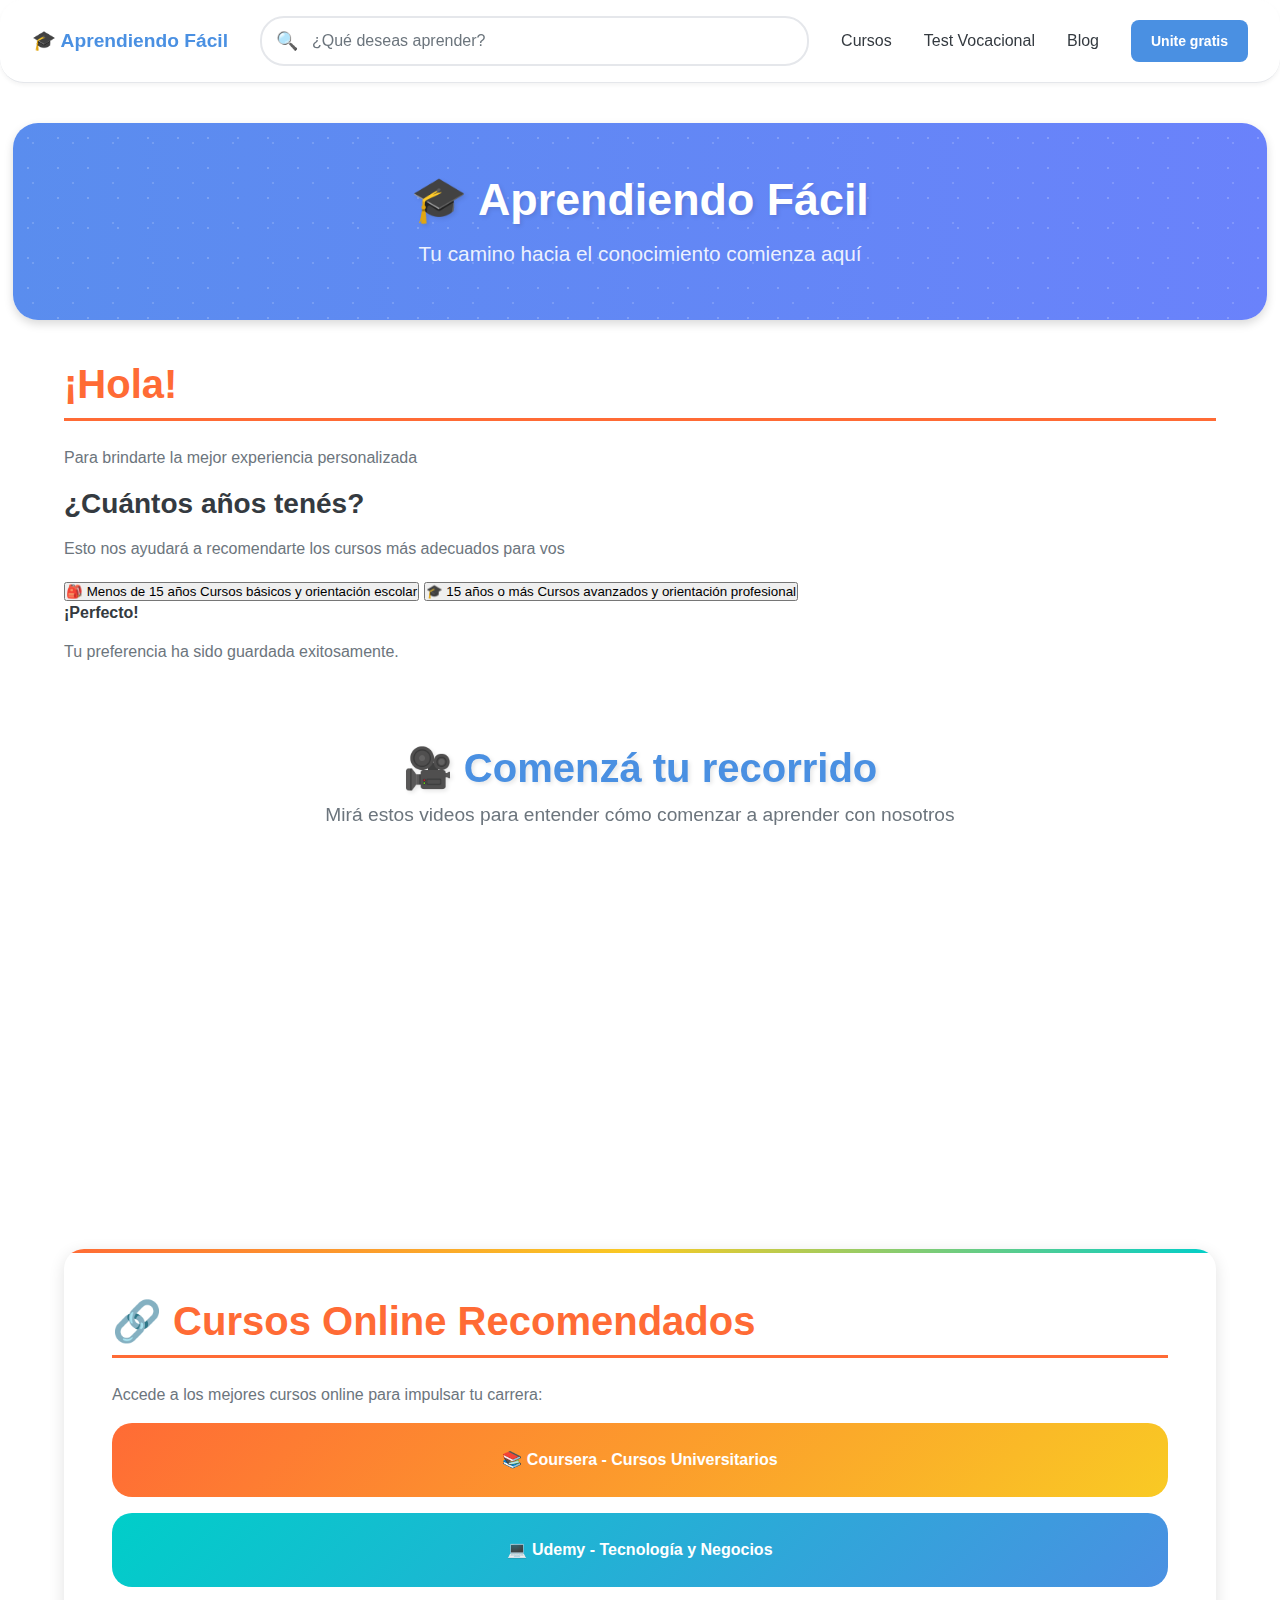
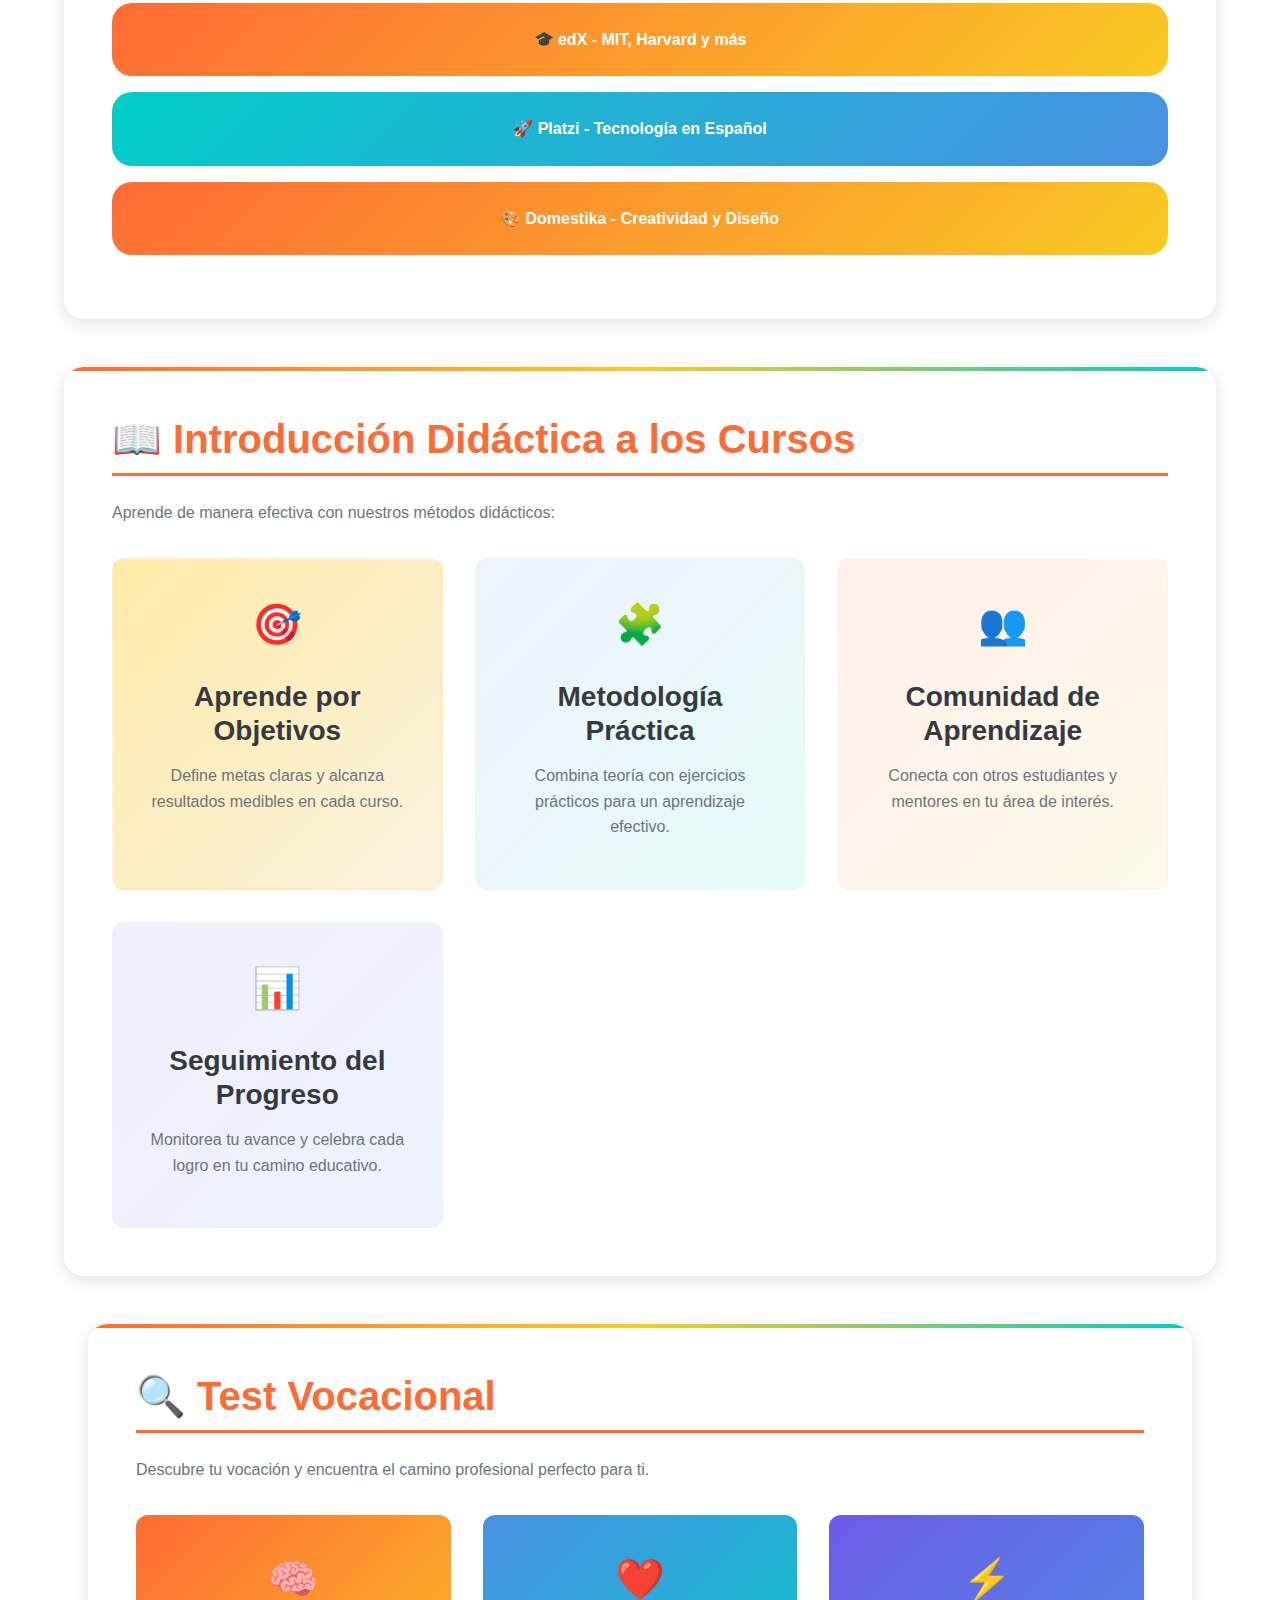
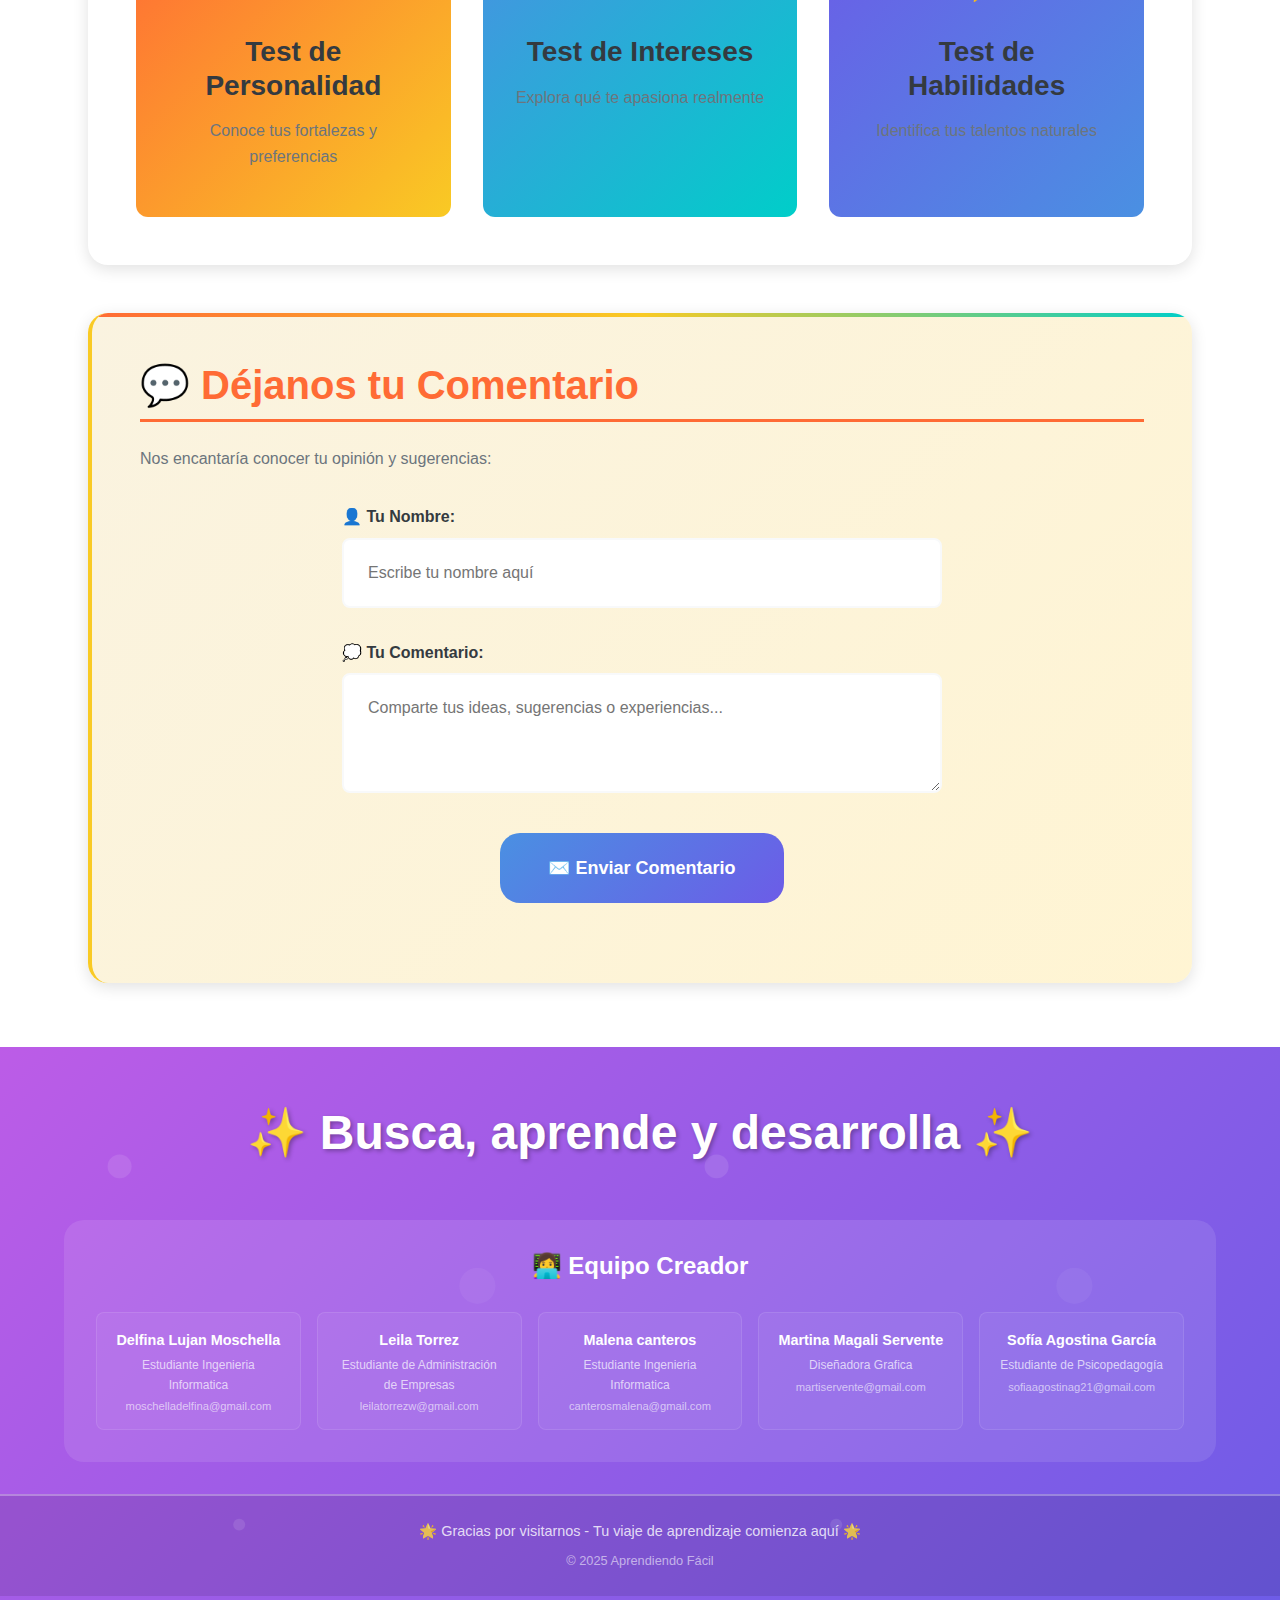
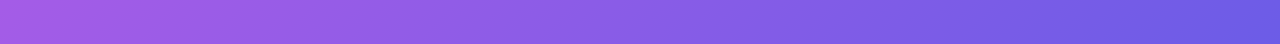
<file: index.html>
<!DOCTYPE html>
<html lang="es">
<head>
    <meta charset="UTF-8">
    <meta name="viewport" content="width=device-width, initial-scale=1.0">
    <title>Aprendiendo Fácil</title>
    <link rel="stylesheet" href="styles[1].css">
</head>
<body>
<!-- Header superior estilo Coursera -->
<header class="header">
    <a href="index.html" class="logo">🎓 Aprendiendo Fácil</a>
    
    <div class="search-container">
        <div class="search-wrapper">
            <input 
                type="text" 
                class="search-input" 
                placeholder="¿Qué deseas aprender?"
                id="searchInput"
            >
            <span class="search-icon">🔍</span>
        </div>
    </div>
    
<nav class="nav-links">
    <a href="cursos.html" class="nav-link">Cursos</a>
    <a href="test-vocacional.html" class="nav-link">Test Vocacional</a>
    <a href="blog.html" class="nav-link">Blog</a>
    <a href="registro.html" class="nav-btn">Unite gratis</a>
</nav>
</header>
    <div class="container">
        <section class="hero">
            <h1>🎓 Aprendiendo Fácil</h1>
            <p class="subtitle">Tu camino hacia el conocimiento comienza aquí</p>
        </section>


    <!-- Sección de Registro por Edad -->
    <section class="age-registration">
        <h2 class="registration-title">¡Hola!</h2>
        <p class="registration-subtitle">Para brindarte la mejor experiencia personalizada</p>
        
        <div class="registration-container">
            <div class="registration-form">
                <h3>¿Cuántos años tenés?</h3>
                <p class="form-description">Esto nos ayudará a recomendarte los cursos más adecuados para vos</p>
                
                <div class="age-options">
                    <button class="age-option" onclick="registerAge('menor15')" id="option1">
                        <span class="option-icon">🎒</span>
                        <span class="option-text">Menos de 15 años</span>
                        <span class="option-subtitle">Cursos básicos y orientación escolar</span>
                    </button>
                    
                    <button class="age-option" onclick="registerAge('mayor15')" id="option2">
                        <span class="option-icon">🎓</span>
                        <span class="option-text">15 años o más</span>
                        <span class="option-subtitle">Cursos avanzados y orientación profesional</span>
                    </button>
                </div>

                <div class="confirmation-message" id="confirmationMessage">
                    <h4 id="confirmationTitle">¡Perfecto!</h4>
                    <p id="confirmationText">Tu preferencia ha sido guardada exitosamente.</p>
                </div>
            </div>
        </div>
    </section>

    
    <!-- Sección de Bienvenida con Videos -->
    <section class="intro-videos">
        <h1 class="video-title">🎥 Comenzá tu recorrido</h1>
        <p class="video-subtitle">Mirá estos videos para entender cómo comenzar a aprender con nosotros</p>
        <div class="video-grid">
            <div class="video-wrapper">
                <iframe src="https://www.youtube.com/embed/zleGVHjgLnY" frameborder="0" allowfullscreen></iframe>
            </div>
            <div class="video-wrapper">
                <iframe src="https://www.youtube.com/embed/V51bTPmFgRs" frameborder="0" allowfullscreen></iframe>
            </div>
        </div>
    </section>
    
        <!-- Sección Links de Cursos -->
        <div class="section">
            <h2>🔗 Cursos Online Recomendados</h2>
            <p>Accede a los mejores cursos online para impulsar tu carrera:</p>
            
            <a href="https://www.coursera.org" class="course-link" target="_blank">
                📚 Coursera - Cursos Universitarios
            </a>
            
            <a href="https://www.udemy.com" class="course-link" target="_blank">
                💻 Udemy - Tecnología y Negocios
            </a>
            
            <a href="https://www.edx.org" class="course-link" target="_blank">
                🎓 edX - MIT, Harvard y más
            </a>
            
            <a href="https://www.platzi.com" class="course-link" target="_blank">
                🚀 Platzi - Tecnología en Español
            </a>
            
            <a href="https://www.domestika.org" class="course-link" target="_blank">
                🎨 Domestika - Creatividad y Diseño
            </a>
        </div>

        <!-- Sección Introducción Didáctica -->
        <div class="section">
            <h2>📖 Introducción Didáctica a los Cursos</h2>
            <p>Aprende de manera efectiva con nuestros métodos didácticos:</p>
            
            <div class="intro-grid">
                <div class="intro-card">
                    <div class="icon">🎯</div>
                    <h3>Aprende por Objetivos</h3>
                    <p>Define metas claras y alcanza resultados medibles en cada curso.</p>
                </div>
                
                <div class="intro-card">
                    <div class="icon">🧩</div>
                    <h3>Metodología Práctica</h3>
                    <p>Combina teoría con ejercicios prácticos para un aprendizaje efectivo.</p>
                </div>
                
                <div class="intro-card">
                    <div class="icon">👥</div>
                    <h3>Comunidad de Aprendizaje</h3>
                    <p>Conecta con otros estudiantes y mentores en tu área de interés.</p>
                </div>
                
                <div class="intro-card">
                    <div class="icon">📊</div>
                    <h3>Seguimiento del Progreso</h3>
                    <p>Monitorea tu avance y celebra cada logro en tu camino educativo.</p>
                </div>
            </div>
        </div>
    <div class="container">
        <!-- Sección Test Vocacional -->
        <div class="section">
            <h2>🔍 Test Vocacional</h2>
            <p>Descubre tu vocación y encuentra el camino profesional perfecto para ti.</p>
            <div class="test-container">
                <div class="test-card" onclick="window.open('https://quevasaestudiar.com/test-vocacional/', '_blank')">
                    <div class="icon">🧠</div>
                    <h3>Test de Personalidad</h3>
                    <p>Conoce tus fortalezas y preferencias</p>
                </div>
                <div class="test-card" onclick="window.open('https://quevasaestudiar.com/test-vocacional/', '_blank')">
                    <div class="icon">❤️</div>
                    <h3>Test de Intereses</h3>
                    <p>Explora qué te apasiona realmente</p>
                </div>
                <div class="test-card" onclick="window.open('https://quevasaestudiar.com/test-vocacional/', '_blank')">
                    <div class="icon">⚡</div>
                    <h3>Test de Habilidades</h3>
                    <p>Identifica tus talentos naturales</p>
                </div>
            </div>
        </div>

        <!-- Formulario de Contacto -->
        <div class="section form-section">
            <h2>💬 Déjanos tu Comentario</h2>
            <p>Nos encantaría conocer tu opinión y sugerencias:</p>
            
            <div class="form-container">
                <form id="commentForm" onsubmit="return validateForm(document.getElementById('nombre').value, document.getElementById('comentario').value)">
                    <div class="form-group">
                        <label for="nombre">👤 Tu Nombre:</label>
                        <input type="text" id="nombre" name="nombre" placeholder="Escribe tu nombre aquí">
                    </div>
                            <div class="form-group">
                        <label for="comentario">💭 Tu Comentario:</label>
                        <textarea id="comentario" name="comentario" placeholder="Comparte tus ideas, sugerencias o experiencias..."></textarea>
                    </div>
                    
                    <button type="submit" class="submit-btn">
                        ✉️ Enviar Comentario
                    </button>
                </form>
            </div>
        </div>
    </div>

    <script src="Java.js"></script>
    <!-- Footer -->
<footer class="footer">
<div class="container">
        <div class="footer-content">
            <div class="footer-legend">
                ✨ Busca, aprende y desarrolla ✨
            </div>
            
            <div class="creators-section">
                <h3 class="creators-title">👩‍💻 Equipo Creador</h3>
                <div class="creators-grid">
                    <div class="creator-card">
                        <div class="creator-name">Delfina Lujan Moschella</div>
                        <div class="creator-role">Estudiante Ingenieria Informatica</div>
                        <div class="creator-info">moschelladelfina@gmail.com</div>
                    </div>
                    
                    <div class="creator-card">
                        <div class="creator-name">Leila Torrez</div>
                        <div class="creator-role">Estudiante de Administración de Empresas</div>
                        <div class="creator-info">leilatorrezw@gmail.com</div>
                    </div>
                    
                    <div class="creator-card">
                        <div class="creator-name">Malena canteros</div>
                        <div class="creator-role">Estudiante Ingenieria Informatica</div>
                        <div class="creator-info">canterosmalena@gmail.com</div>
                    </div>
                    
                    <div class="creator-card">
                        <div class="creator-name">Martina Magali Servente</div>
                        <div class="creator-role">Diseñadora Grafica</div>
                        <div class="creator-info">martiservente@gmail.com</div>
                    </div>
                    
                    <div class="creator-card">
                        <div class="creator-name">Sofía Agostina García</div>
                        <div class="creator-role">Estudiante de Psicopedagogía</div>
                        <div class="creator-info">sofiaagostinag21@gmail.com</div>
                    </div>
                </div>
            </div>
        </div>
    </div>
    <div class="footer-closure">
  <div class="footer-closure-text">
    🌟 Gracias por visitarnos - Tu viaje de aprendizaje comienza aquí 🌟
  </div>
  <div class="footer-year">
    © 2025 Aprendiendo Fácil
  </div>
</div>
</footer>
</body>
</html>
</file>
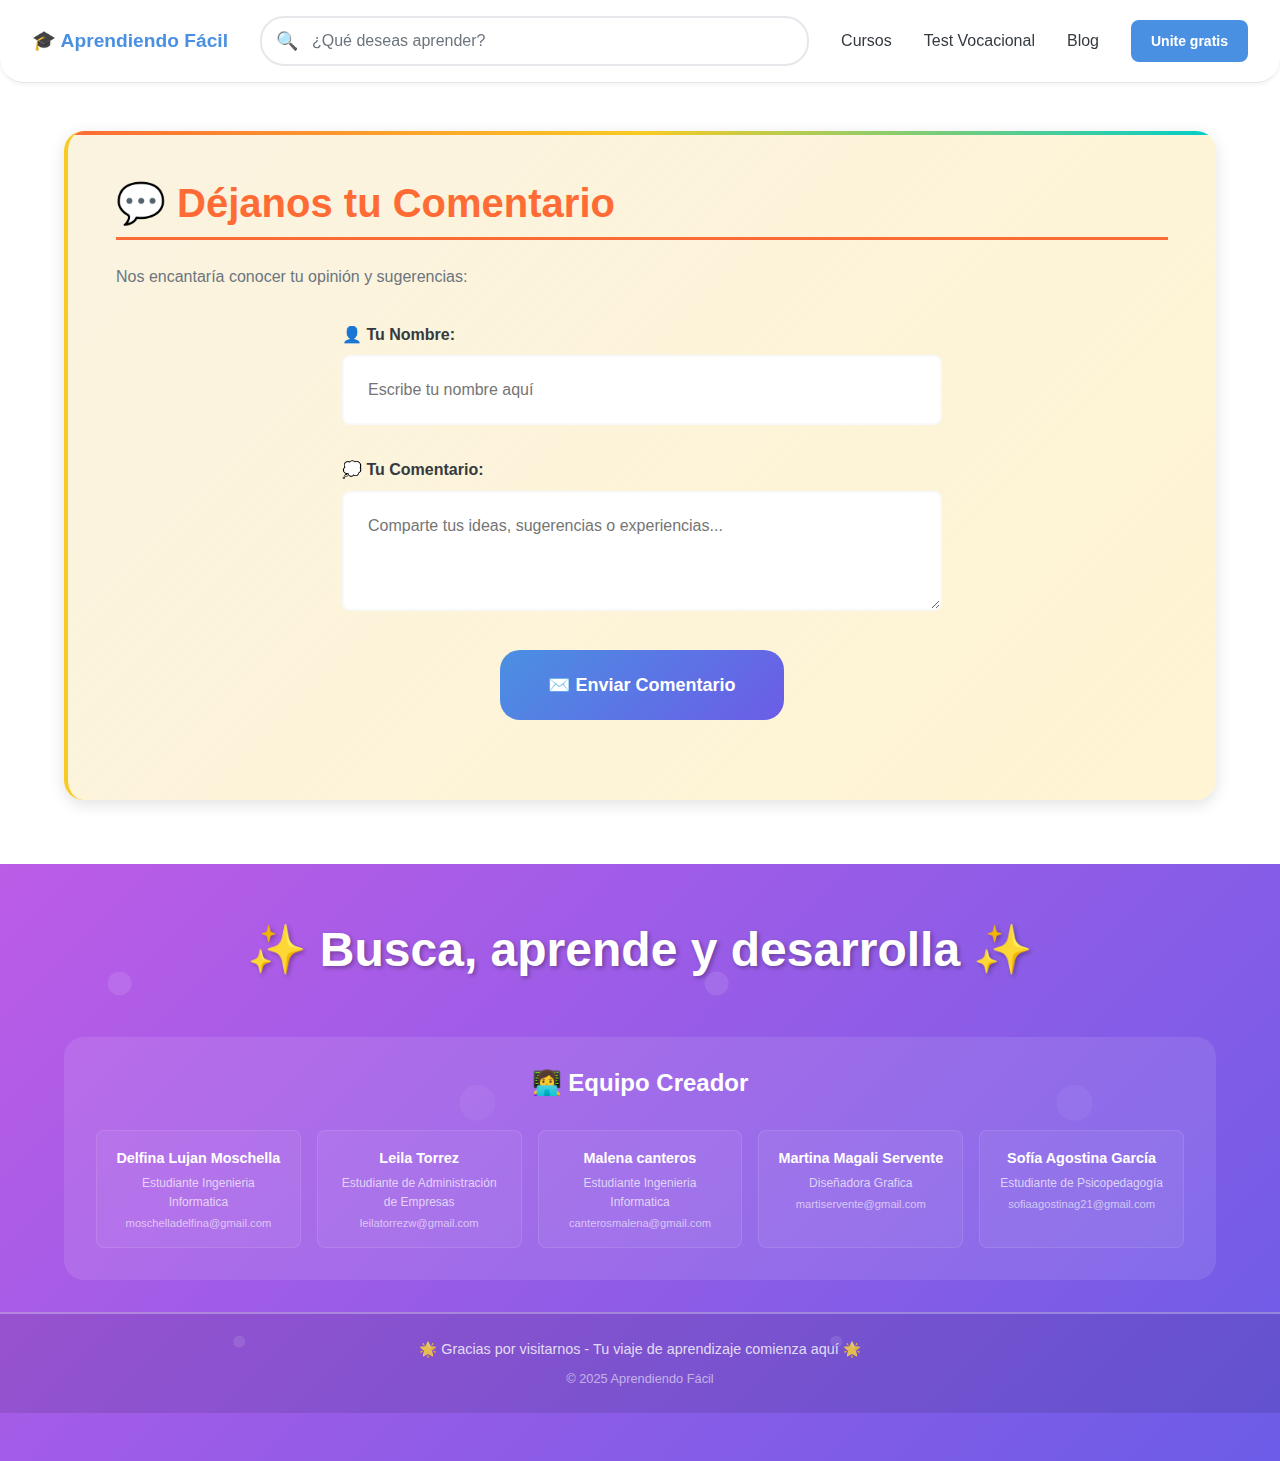
<file: blog.html>
<!DOCTYPE html>
<html lang="es">
<head>
    <meta charset="UTF-8">
    <meta name="viewport" content="width=device-width, initial-scale=1.0">
    <title>Aprendiendo Fácil</title>
    <link rel="stylesheet" href="styles[1].css">
</head>
<body>
<!-- Header superior estilo Coursera -->
<header class="header">
    <a href="index.html" class="logo">🎓 Aprendiendo Fácil</a>
    
    <div class="search-container">
        <div class="search-wrapper">
            <input 
                type="text" 
                class="search-input" 
                placeholder="¿Qué deseas aprender?"
                id="searchInput"
            >
            <span class="search-icon">🔍</span>
        </div>
    </div>
    
<nav class="nav-links">
    <a href="cursos.html" class="nav-link">Cursos</a>
    <a href="test-vocacional.html" class="nav-link">Test Vocacional</a>
    <a href="blog.html" class="nav-link">Blog</a>
    <a href="registro.html" class="nav-btn">Unite gratis</a>
</nav>
</header>
    <div class="container">
        
        <!-- Formulario de Contacto -->
        <div class="section form-section">
            <h2>💬 Déjanos tu Comentario</h2>
            <p>Nos encantaría conocer tu opinión y sugerencias:</p>
            
            <div class="form-container">
                <form id="commentForm" onsubmit="return validateForm(document.getElementById('nombre').value, document.getElementById('comentario').value)">
                    <div class="form-group">
                        <label for="nombre">👤 Tu Nombre:</label>
                        <input type="text" id="nombre" name="nombre" placeholder="Escribe tu nombre aquí">
                    </div>
                            <div class="form-group">
                        <label for="comentario">💭 Tu Comentario:</label>
                        <textarea id="comentario" name="comentario" placeholder="Comparte tus ideas, sugerencias o experiencias..."></textarea>
                    </div>
                    
                    <button type="submit" class="submit-btn">
                        ✉️ Enviar Comentario
                    </button>
                </form>
            </div>
        </div>
    </div>

    <script src="Java.js"></script>
    <!-- Footer -->
<footer class="footer">
<div class="container">
        <div class="footer-content">
            <div class="footer-legend">
                ✨ Busca, aprende y desarrolla ✨
            </div>
            
            <div class="creators-section">
                <h3 class="creators-title">👩‍💻 Equipo Creador</h3>
                <div class="creators-grid">
                    <div class="creator-card">
                        <div class="creator-name">Delfina Lujan Moschella</div>
                        <div class="creator-role">Estudiante Ingenieria Informatica</div>
                        <div class="creator-info">moschelladelfina@gmail.com</div>
                    </div>
                    
                    <div class="creator-card">
                        <div class="creator-name">Leila Torrez</div>
                        <div class="creator-role">Estudiante de Administración de Empresas</div>
                        <div class="creator-info">leilatorrezw@gmail.com</div>
                    </div>
                    
                    <div class="creator-card">
                        <div class="creator-name">Malena canteros</div>
                        <div class="creator-role">Estudiante Ingenieria Informatica</div>
                        <div class="creator-info">canterosmalena@gmail.com</div>
                    </div>
                    
                    <div class="creator-card">
                        <div class="creator-name">Martina Magali Servente</div>
                        <div class="creator-role">Diseñadora Grafica</div>
                        <div class="creator-info">martiservente@gmail.com</div>
                    </div>
                    
                    <div class="creator-card">
                        <div class="creator-name">Sofía Agostina García</div>
                        <div class="creator-role">Estudiante de Psicopedagogía</div>
                        <div class="creator-info">sofiaagostinag21@gmail.com</div>
                    </div>
                </div>
            </div>
        </div>
    </div>
    <div class="footer-closure">
  <div class="footer-closure-text">
    🌟 Gracias por visitarnos - Tu viaje de aprendizaje comienza aquí 🌟
  </div>
  <div class="footer-year">
    © 2025 Aprendiendo Fácil
  </div>
</div>
</footer>
</body>
</html>
</file>
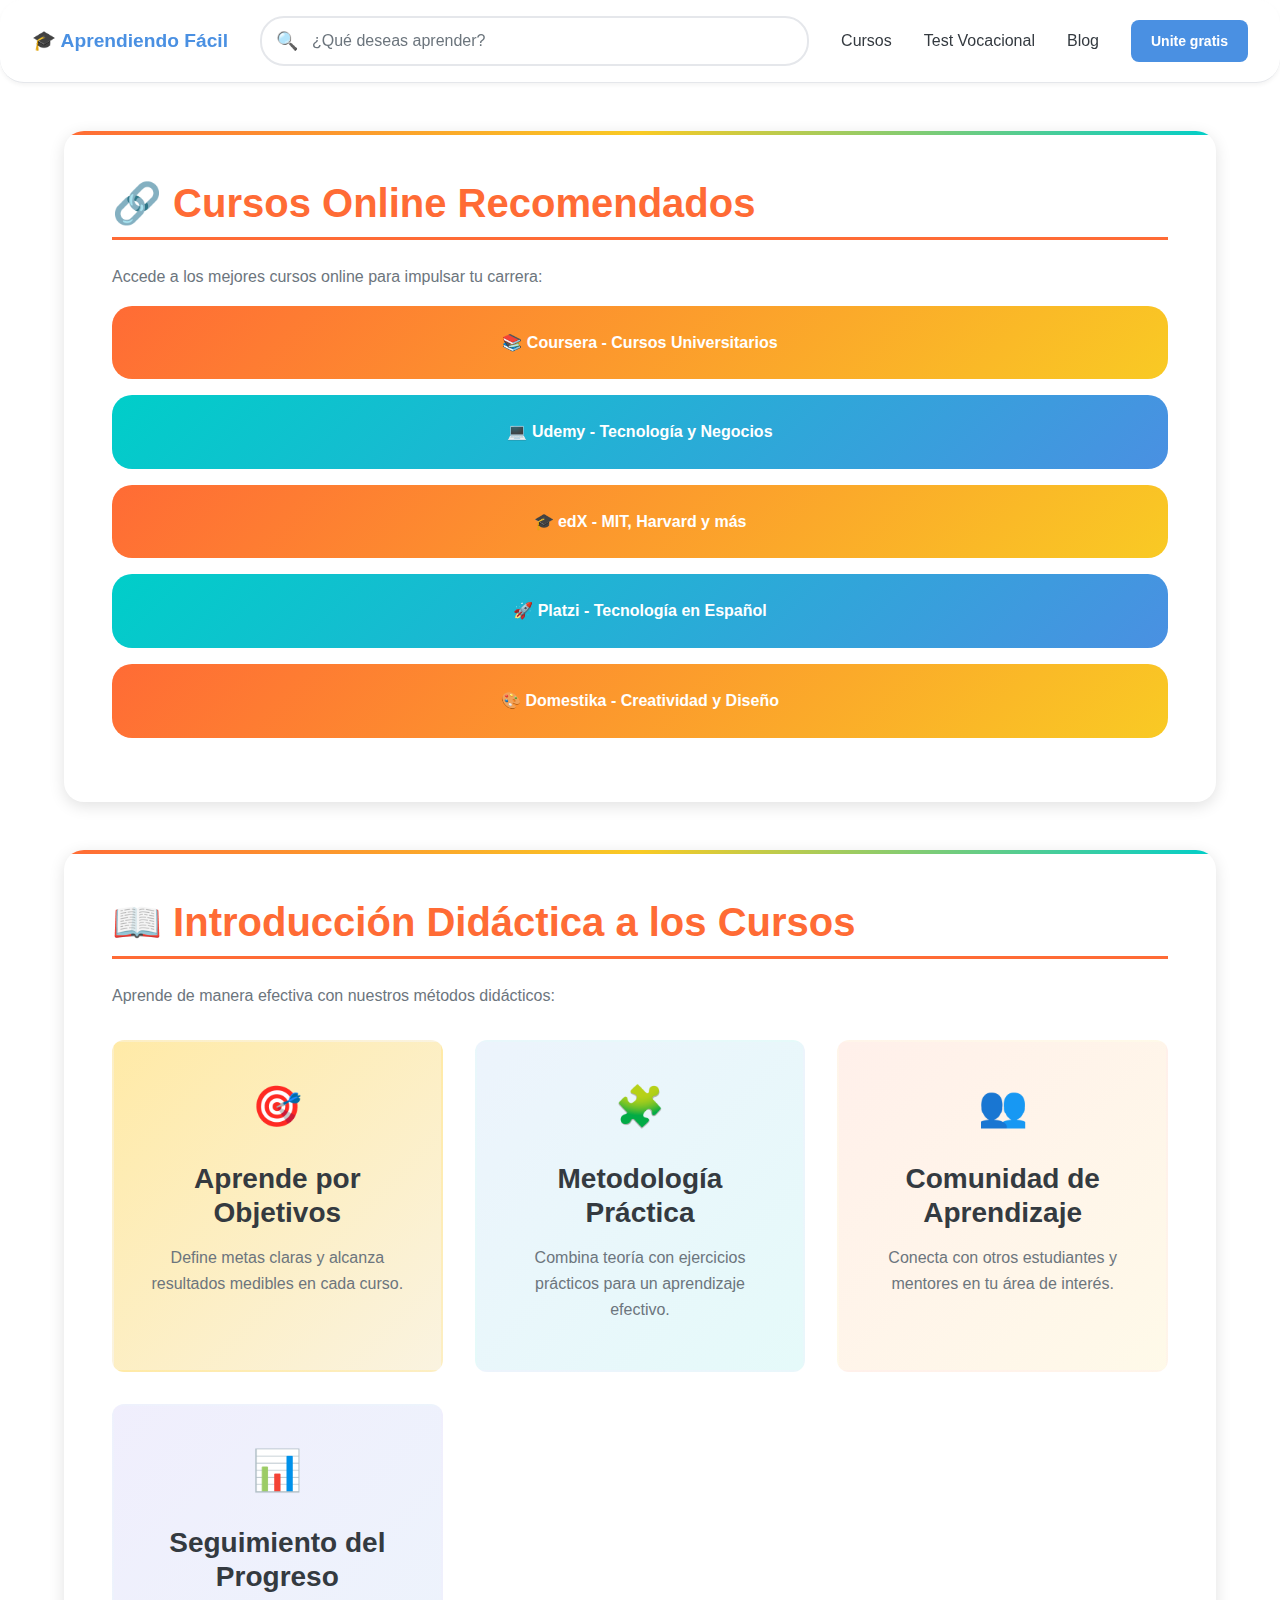
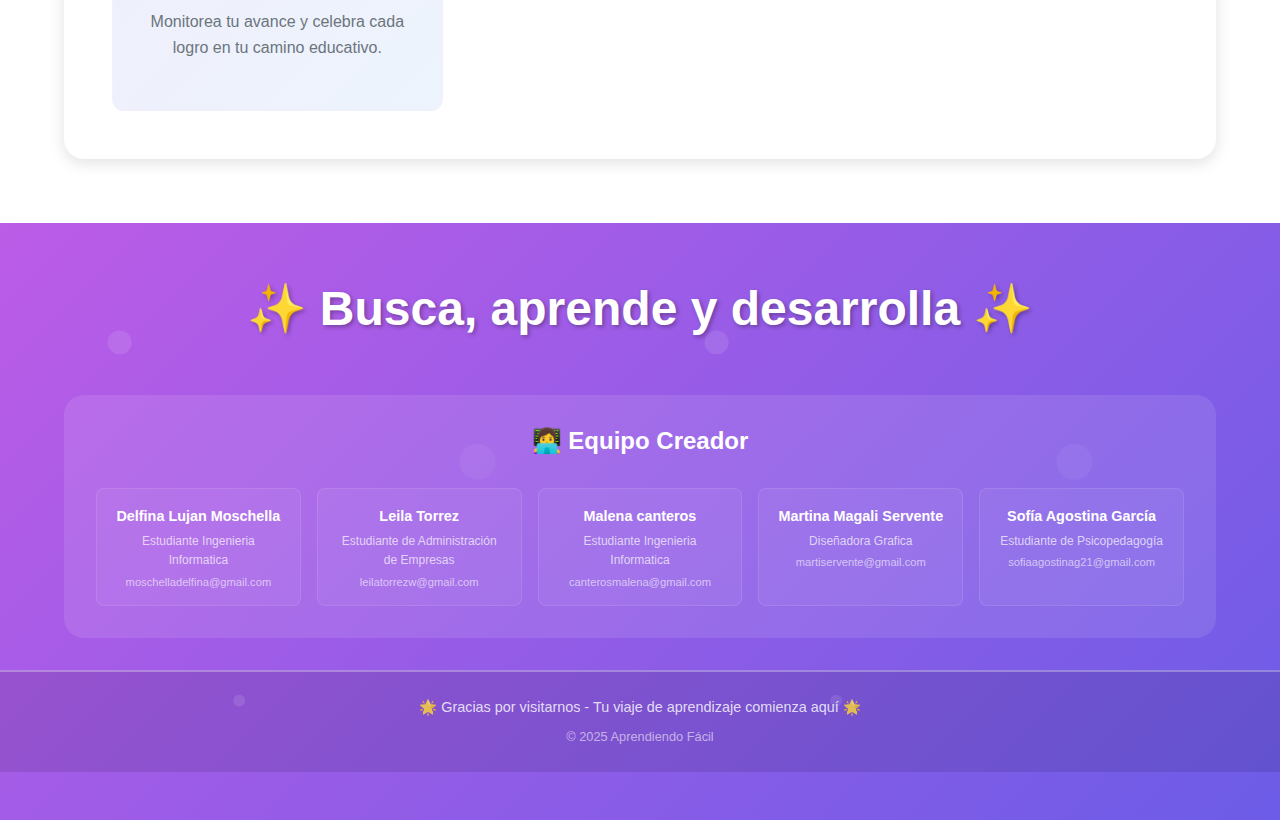
<file: cursos.html>
<!DOCTYPE html>
<html lang="es">
<head>
    <meta charset="UTF-8">
    <meta name="viewport" content="width=device-width, initial-scale=1.0">
    <title>Aprendiendo Fácil</title>
    <link rel="stylesheet" href="styles[1].css">
</head>
<body>
<!-- Header superior estilo Coursera -->
<header class="header">
    <a href="index.html" class="logo">🎓 Aprendiendo Fácil</a>
    
    <div class="search-container">
        <div class="search-wrapper">
            <input 
                type="text" 
                class="search-input" 
                placeholder="¿Qué deseas aprender?"
                id="searchInput"
            >
            <span class="search-icon">🔍</span>
        </div>
    </div>
    
<nav class="nav-links">
    <a href="cursos.html" class="nav-link">Cursos</a>
    <a href="test-vocacional.html" class="nav-link">Test Vocacional</a>
    <a href="blog.html" class="nav-link">Blog</a>
    <a href="registro.html" class="nav-btn">Unite gratis</a>
</nav>
</header>
    <div class="container">
        <!-- Sección Links de Cursos -->
        <div class="section">
            <h2>🔗 Cursos Online Recomendados</h2>
            <p>Accede a los mejores cursos online para impulsar tu carrera:</p>
            
            <a href="https://www.coursera.org" class="course-link" target="_blank">
                📚 Coursera - Cursos Universitarios
            </a>
            
            <a href="https://www.udemy.com" class="course-link" target="_blank">
                💻 Udemy - Tecnología y Negocios
            </a>
            
            <a href="https://www.edx.org" class="course-link" target="_blank">
                🎓 edX - MIT, Harvard y más
            </a>
            
            <a href="https://www.platzi.com" class="course-link" target="_blank">
                🚀 Platzi - Tecnología en Español
            </a>
            
            <a href="https://www.domestika.org" class="course-link" target="_blank">
                🎨 Domestika - Creatividad y Diseño
            </a>
        </div>

        <!-- Sección Introducción Didáctica -->
        <div class="section">
            <h2>📖 Introducción Didáctica a los Cursos</h2>
            <p>Aprende de manera efectiva con nuestros métodos didácticos:</p>
            
            <div class="intro-grid">
                <div class="intro-card">
                    <div class="icon">🎯</div>
                    <h3>Aprende por Objetivos</h3>
                    <p>Define metas claras y alcanza resultados medibles en cada curso.</p>
                </div>
                
                <div class="intro-card">
                    <div class="icon">🧩</div>
                    <h3>Metodología Práctica</h3>
                    <p>Combina teoría con ejercicios prácticos para un aprendizaje efectivo.</p>
                </div>
                
                <div class="intro-card">
                    <div class="icon">👥</div>
                    <h3>Comunidad de Aprendizaje</h3>
                    <p>Conecta con otros estudiantes y mentores en tu área de interés.</p>
                </div>
                
                <div class="intro-card">
                    <div class="icon">📊</div>
                    <h3>Seguimiento del Progreso</h3>
                    <p>Monitorea tu avance y celebra cada logro en tu camino educativo.</p>
                </div>
            </div>
        </div>
    <script src="Java.js"></script>
    <!-- Footer -->
<footer class="footer">
<div class="container">
        <div class="footer-content">
            <div class="footer-legend">
                ✨ Busca, aprende y desarrolla ✨
            </div>
            
            <div class="creators-section">
                <h3 class="creators-title">👩‍💻 Equipo Creador</h3>
                <div class="creators-grid">
                    <div class="creator-card">
                        <div class="creator-name">Delfina Lujan Moschella</div>
                        <div class="creator-role">Estudiante Ingenieria Informatica</div>
                        <div class="creator-info">moschelladelfina@gmail.com</div>
                    </div>
                    
                    <div class="creator-card">
                        <div class="creator-name">Leila Torrez</div>
                        <div class="creator-role">Estudiante de Administración de Empresas</div>
                        <div class="creator-info">leilatorrezw@gmail.com</div>
                    </div>
                    
                    <div class="creator-card">
                        <div class="creator-name">Malena canteros</div>
                        <div class="creator-role">Estudiante Ingenieria Informatica</div>
                        <div class="creator-info">canterosmalena@gmail.com</div>
                    </div>
                    
                    <div class="creator-card">
                        <div class="creator-name">Martina Magali Servente</div>
                        <div class="creator-role">Diseñadora Grafica</div>
                        <div class="creator-info">martiservente@gmail.com</div>
                    </div>
                    
                    <div class="creator-card">
                        <div class="creator-name">Sofía Agostina García</div>
                        <div class="creator-role">Estudiante de Psicopedagogía</div>
                        <div class="creator-info">sofiaagostinag21@gmail.com</div>
                    </div>
                </div>
            </div>
        </div>
    </div>
    <div class="footer-closure">
  <div class="footer-closure-text">
    🌟 Gracias por visitarnos - Tu viaje de aprendizaje comienza aquí 🌟
  </div>
  <div class="footer-year">
    © 2025 Aprendiendo Fácil
  </div>
</div>
</footer>
</body>
</html>
</file>
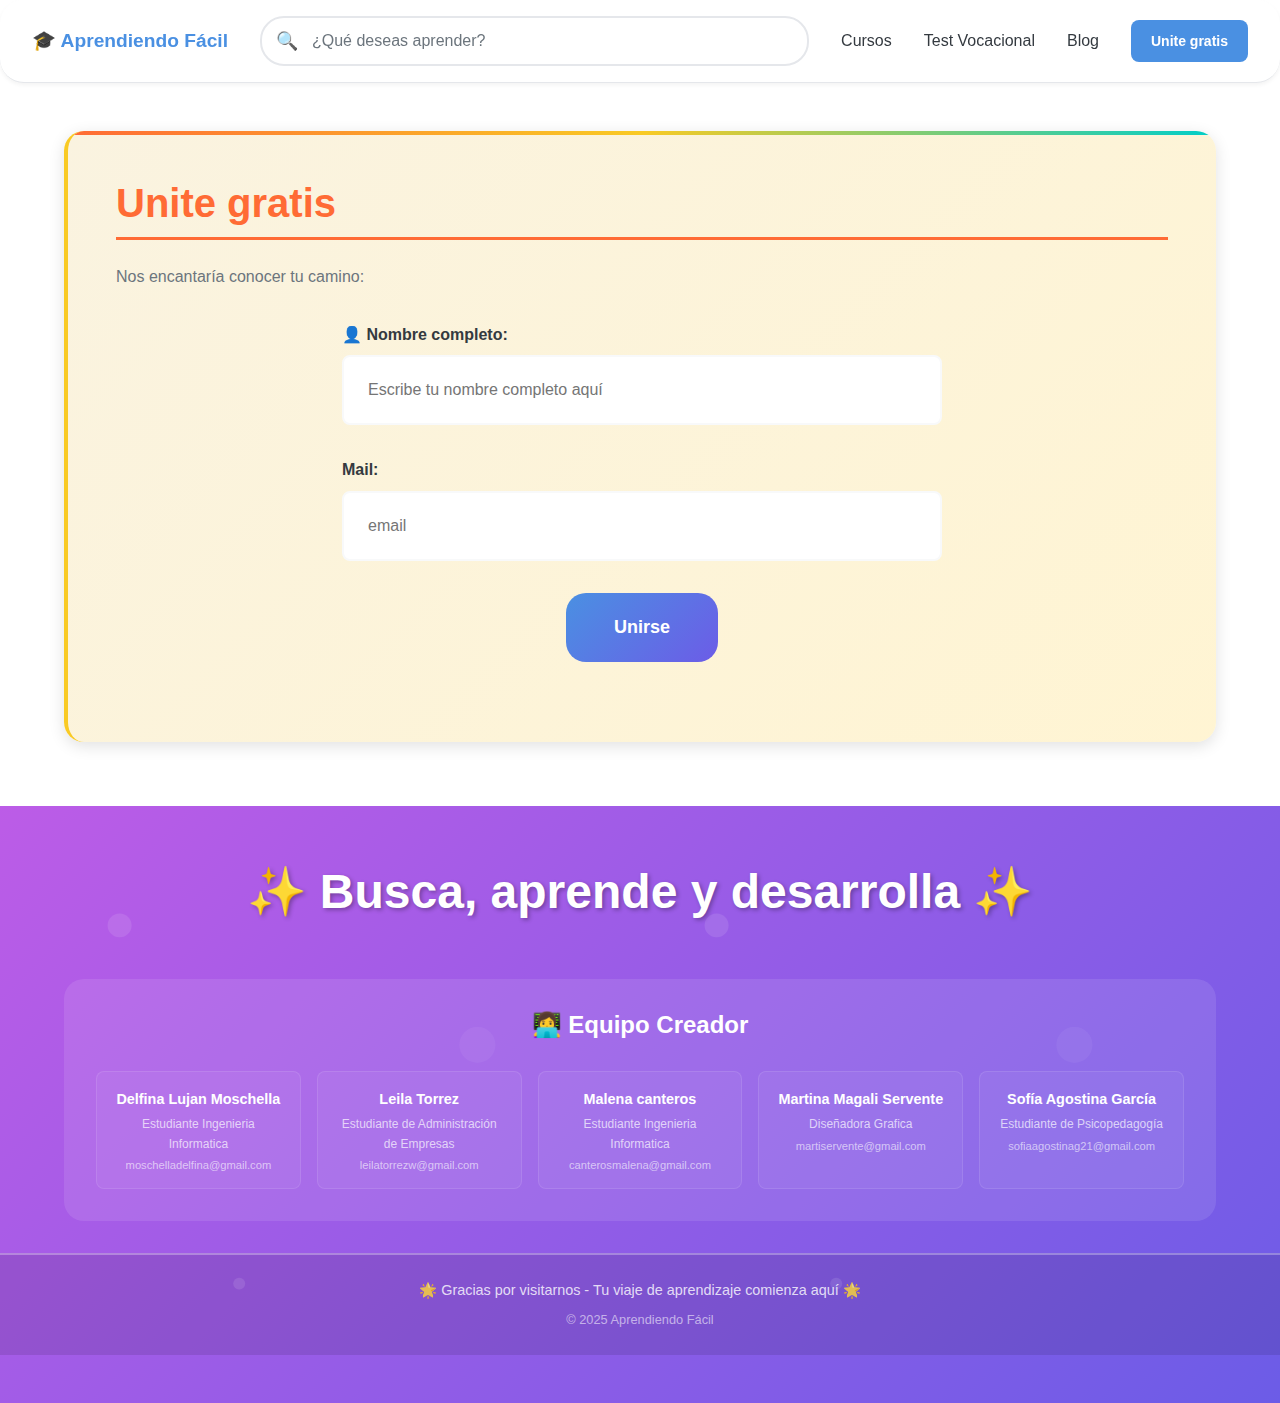
<file: registro.html>
<!DOCTYPE html>
<html lang="es">
<head>
    <meta charset="UTF-8">
    <meta name="viewport" content="width=device-width, initial-scale=1.0">
    <title>Aprendiendo Fácil</title>
    <link rel="stylesheet" href="styles[1].css">
</head>
<body>
<!-- Header superior estilo Coursera -->
<header class="header">
    <a href="index.html" class="logo">🎓 Aprendiendo Fácil</a>
    
    <div class="search-container">
        <div class="search-wrapper">
            <input 
                type="text" 
                class="search-input" 
                placeholder="¿Qué deseas aprender?"
                id="searchInput"
            >
            <span class="search-icon">🔍</span>
        </div>
    </div>
    
<nav class="nav-links">
    <a href="cursos.html" class="nav-link">Cursos</a>
    <a href="test-vocacional.html" class="nav-link">Test Vocacional</a>
    <a href="blog.html" class="nav-link">Blog</a>
    <a href="registro.html" class="nav-btn">Unite gratis</a>
</nav>
</header>
    <div class="container">
        <!-- Formulario de unite gratis -->
        <div class="section form-section">
            <h2>Unite gratis</h2>
            <p>Nos encantaría conocer tu camino:</p>
            
            <div class="form-container">
                <form id="uniteForm">
                    <div class="form-group">
                        <label for="nombre completo">👤 Nombre completo:</label>
                        <input type="text" id="nombre completo" name="nombre completo" placeholder="Escribe tu nombre completo aquí">
                    </div>
                    <div class="form-group">
                        <label for="email">Mail:</label>
                        <input type="email" id="mail" name="email" placeholder="email">
                    </div>
                    
                    <button type="submit" class="submit-btn">
                        Unirse
                    </button>
                </form>
            </div>
        </div>
    </div>

    <script src="Java.js"></script>
    <!-- Footer -->
<footer class="footer">
<div class="container">
        <div class="footer-content">
            <div class="footer-legend">
                ✨ Busca, aprende y desarrolla ✨
            </div>
            
            <div class="creators-section">
                <h3 class="creators-title">👩‍💻 Equipo Creador</h3>
                <div class="creators-grid">
                    <div class="creator-card">
                        <div class="creator-name">Delfina Lujan Moschella</div>
                        <div class="creator-role">Estudiante Ingenieria Informatica</div>
                        <div class="creator-info">moschelladelfina@gmail.com</div>
                    </div>
                    
                    <div class="creator-card">
                        <div class="creator-name">Leila Torrez</div>
                        <div class="creator-role">Estudiante de Administración de Empresas</div>
                        <div class="creator-info">leilatorrezw@gmail.com</div>
                    </div>
                    
                    <div class="creator-card">
                        <div class="creator-name">Malena canteros</div>
                        <div class="creator-role">Estudiante Ingenieria Informatica</div>
                        <div class="creator-info">canterosmalena@gmail.com</div>
                    </div>
                    
                    <div class="creator-card">
                        <div class="creator-name">Martina Magali Servente</div>
                        <div class="creator-role">Diseñadora Grafica</div>
                        <div class="creator-info">martiservente@gmail.com</div>
                    </div>
                    
                    <div class="creator-card">
                        <div class="creator-name">Sofía Agostina García</div>
                        <div class="creator-role">Estudiante de Psicopedagogía</div>
                        <div class="creator-info">sofiaagostinag21@gmail.com</div>
                    </div>
                </div>
            </div>
        </div>
    </div>
    <div class="footer-closure">
  <div class="footer-closure-text">
    🌟 Gracias por visitarnos - Tu viaje de aprendizaje comienza aquí 🌟
  </div>
  <div class="footer-year">
    © 2025 Aprendiendo Fácil
  </div>
</div>
</footer>
</body>
</html>
</file>
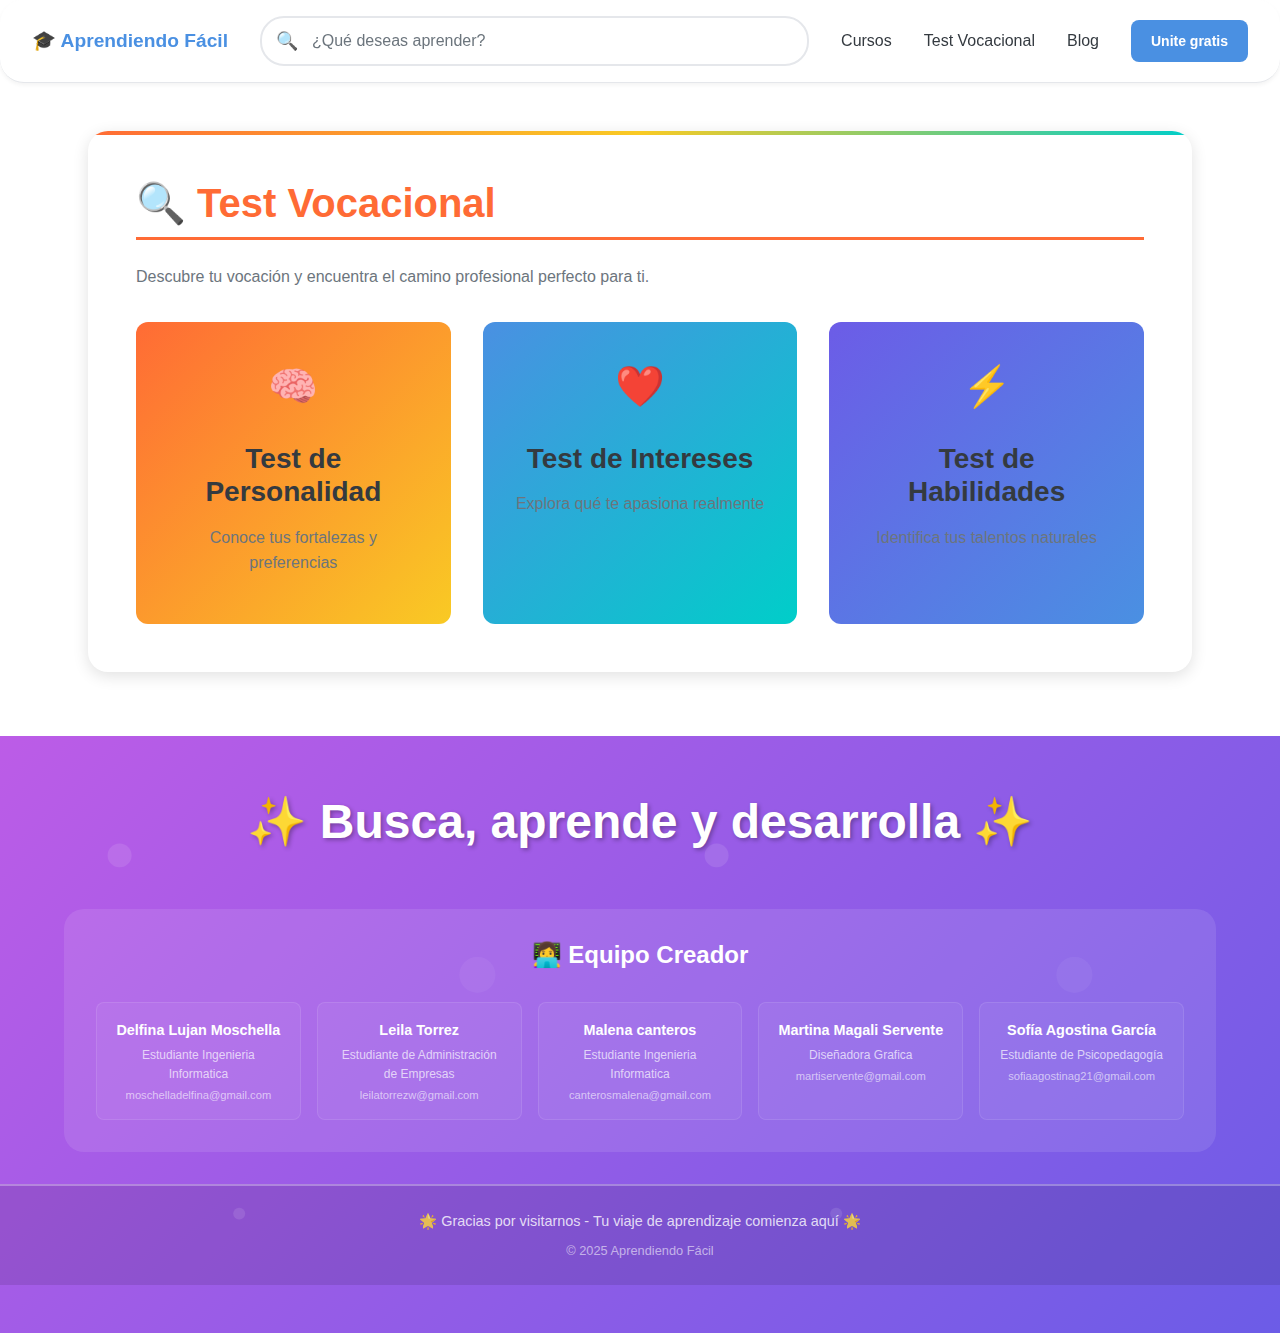
<file: test-vocacional.html>
<!DOCTYPE html>
<html lang="es">
<head>
    <meta charset="UTF-8">
    <meta name="viewport" content="width=device-width, initial-scale=1.0">
    <title>Aprendiendo Fácil</title>
    <link rel="stylesheet" href="styles[1].css">
</head>
<body>
<!-- Header superior estilo Coursera -->
<header class="header">
    <a href="index.html" class="logo">🎓 Aprendiendo Fácil</a>
    
    <div class="search-container">
        <div class="search-wrapper">
            <input 
                type="text" 
                class="search-input" 
                placeholder="¿Qué deseas aprender?"
                id="searchInput"
            >
            <span class="search-icon">🔍</span>
        </div>
    </div>
    
<nav class="nav-links">
    <a href="cursos.html" class="nav-link">Cursos</a>
    <a href="test-vocacional.html" class="nav-link">Test Vocacional</a>
    <a href="blog.html" class="nav-link">Blog</a>
    <a href="registro.html" class="nav-btn">Unite gratis</a>
</nav>
</header>
    <div class="container">

    <div class="container">
        <!-- Sección Test Vocacional -->
        <div class="section">
            <h2>🔍 Test Vocacional</h2>
            <p>Descubre tu vocación y encuentra el camino profesional perfecto para ti.</p>
            <div class="test-container">
                <div class="test-card" onclick="window.open('https://quevasaestudiar.com/test-vocacional/', '_blank')">
                    <div class="icon">🧠</div>
                    <h3>Test de Personalidad</h3>
                    <p>Conoce tus fortalezas y preferencias</p>
                </div>
                <div class="test-card" onclick="window.open('https://quevasaestudiar.com/test-vocacional/', '_blank')">
                    <div class="icon">❤️</div>
                    <h3>Test de Intereses</h3>
                    <p>Explora qué te apasiona realmente</p>
                </div>
                <div class="test-card" onclick="window.open('https://quevasaestudiar.com/test-vocacional/', '_blank')">
                    <div class="icon">⚡</div>
                    <h3>Test de Habilidades</h3>
                    <p>Identifica tus talentos naturales</p>
                </div>
            </div>
        </div>


    <script src="Java.js"></script>
    <!-- Footer -->
<footer class="footer">
<div class="container">
        <div class="footer-content">
            <div class="footer-legend">
                ✨ Busca, aprende y desarrolla ✨
            </div>
            
            <div class="creators-section">
                <h3 class="creators-title">👩‍💻 Equipo Creador</h3>
                <div class="creators-grid">
                    <div class="creator-card">
                        <div class="creator-name">Delfina Lujan Moschella</div>
                        <div class="creator-role">Estudiante Ingenieria Informatica</div>
                        <div class="creator-info">moschelladelfina@gmail.com</div>
                    </div>
                    
                    <div class="creator-card">
                        <div class="creator-name">Leila Torrez</div>
                        <div class="creator-role">Estudiante de Administración de Empresas</div>
                        <div class="creator-info">leilatorrezw@gmail.com</div>
                    </div>
                    
                    <div class="creator-card">
                        <div class="creator-name">Malena canteros</div>
                        <div class="creator-role">Estudiante Ingenieria Informatica</div>
                        <div class="creator-info">canterosmalena@gmail.com</div>
                    </div>
                    
                    <div class="creator-card">
                        <div class="creator-name">Martina Magali Servente</div>
                        <div class="creator-role">Diseñadora Grafica</div>
                        <div class="creator-info">martiservente@gmail.com</div>
                    </div>
                    
                    <div class="creator-card">
                        <div class="creator-name">Sofía Agostina García</div>
                        <div class="creator-role">Estudiante de Psicopedagogía</div>
                        <div class="creator-info">sofiaagostinag21@gmail.com</div>
                    </div>
                </div>
            </div>
        </div>
    </div>
    <div class="footer-closure">
  <div class="footer-closure-text">
    🌟 Gracias por visitarnos - Tu viaje de aprendizaje comienza aquí 🌟
  </div>
  <div class="footer-year">
    © 2025 Aprendiendo Fácil
  </div>
</div>
</footer>
</body>
</html>
</file>
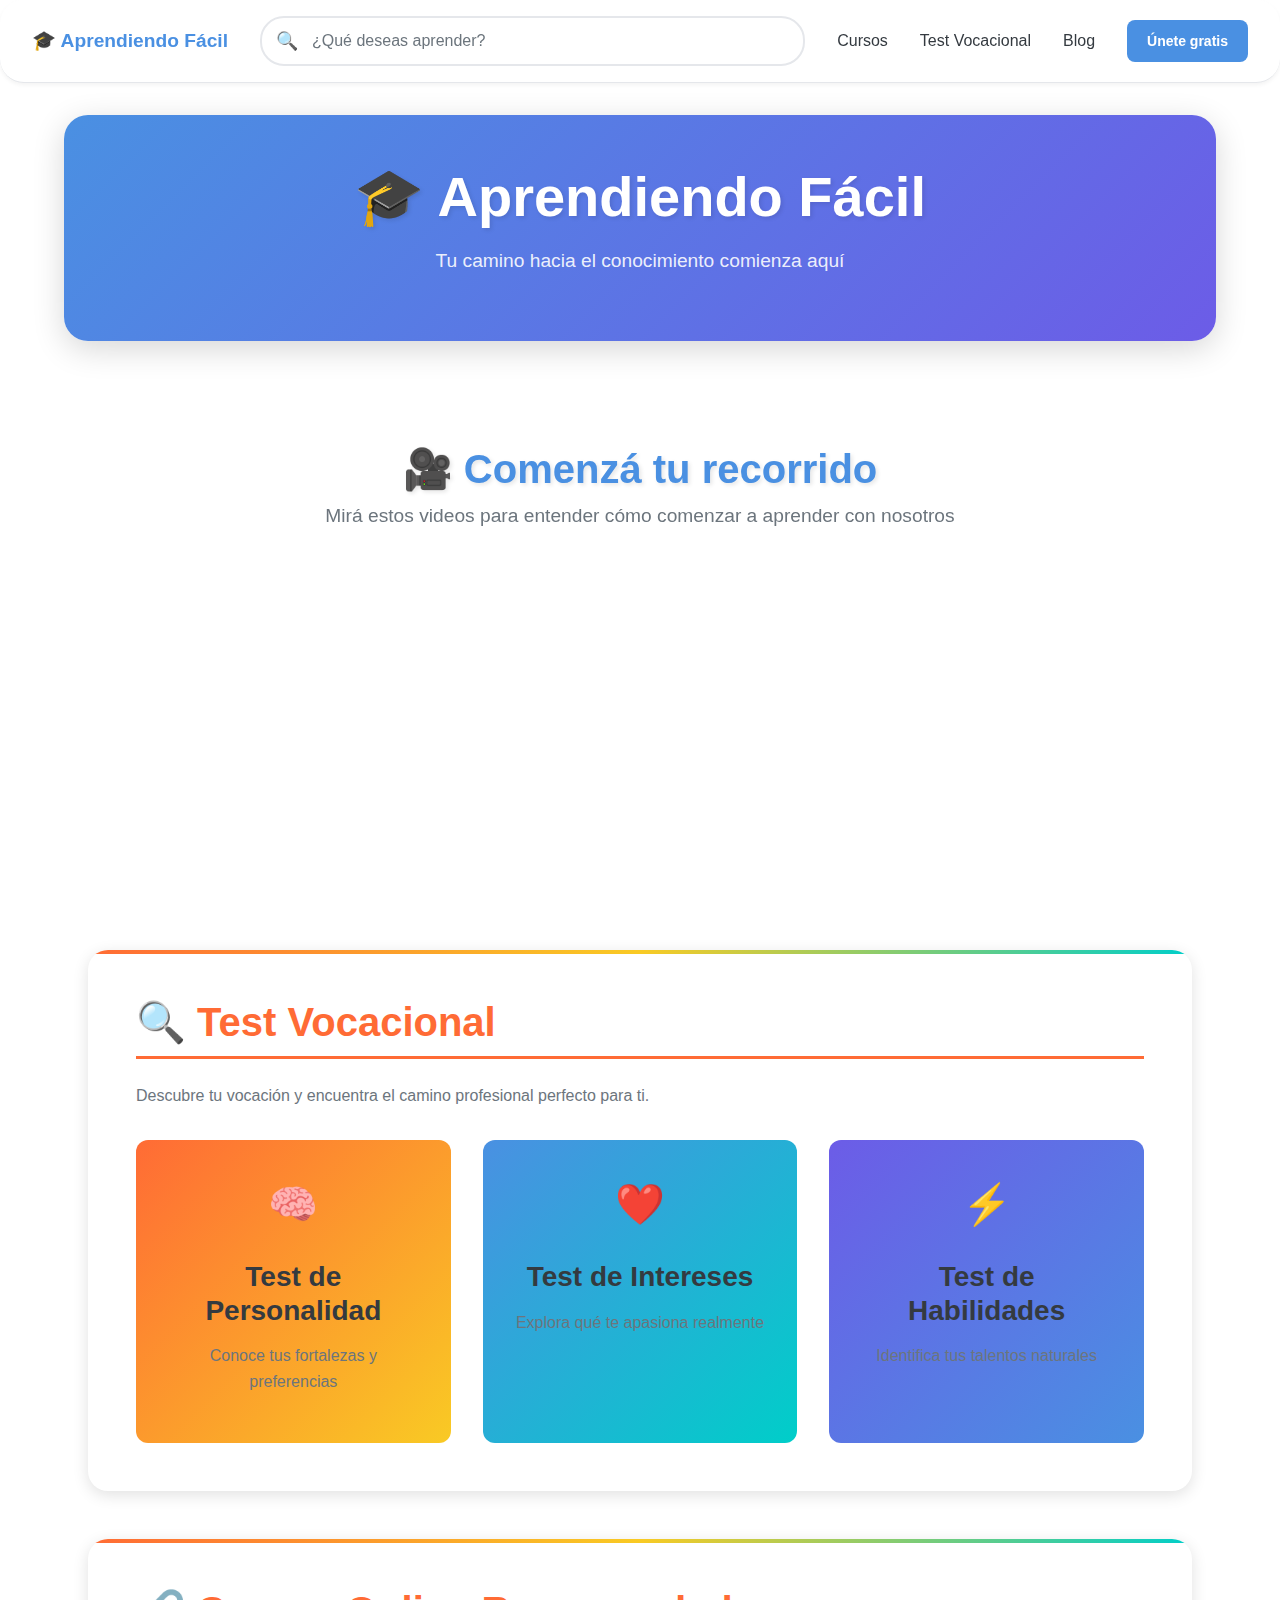
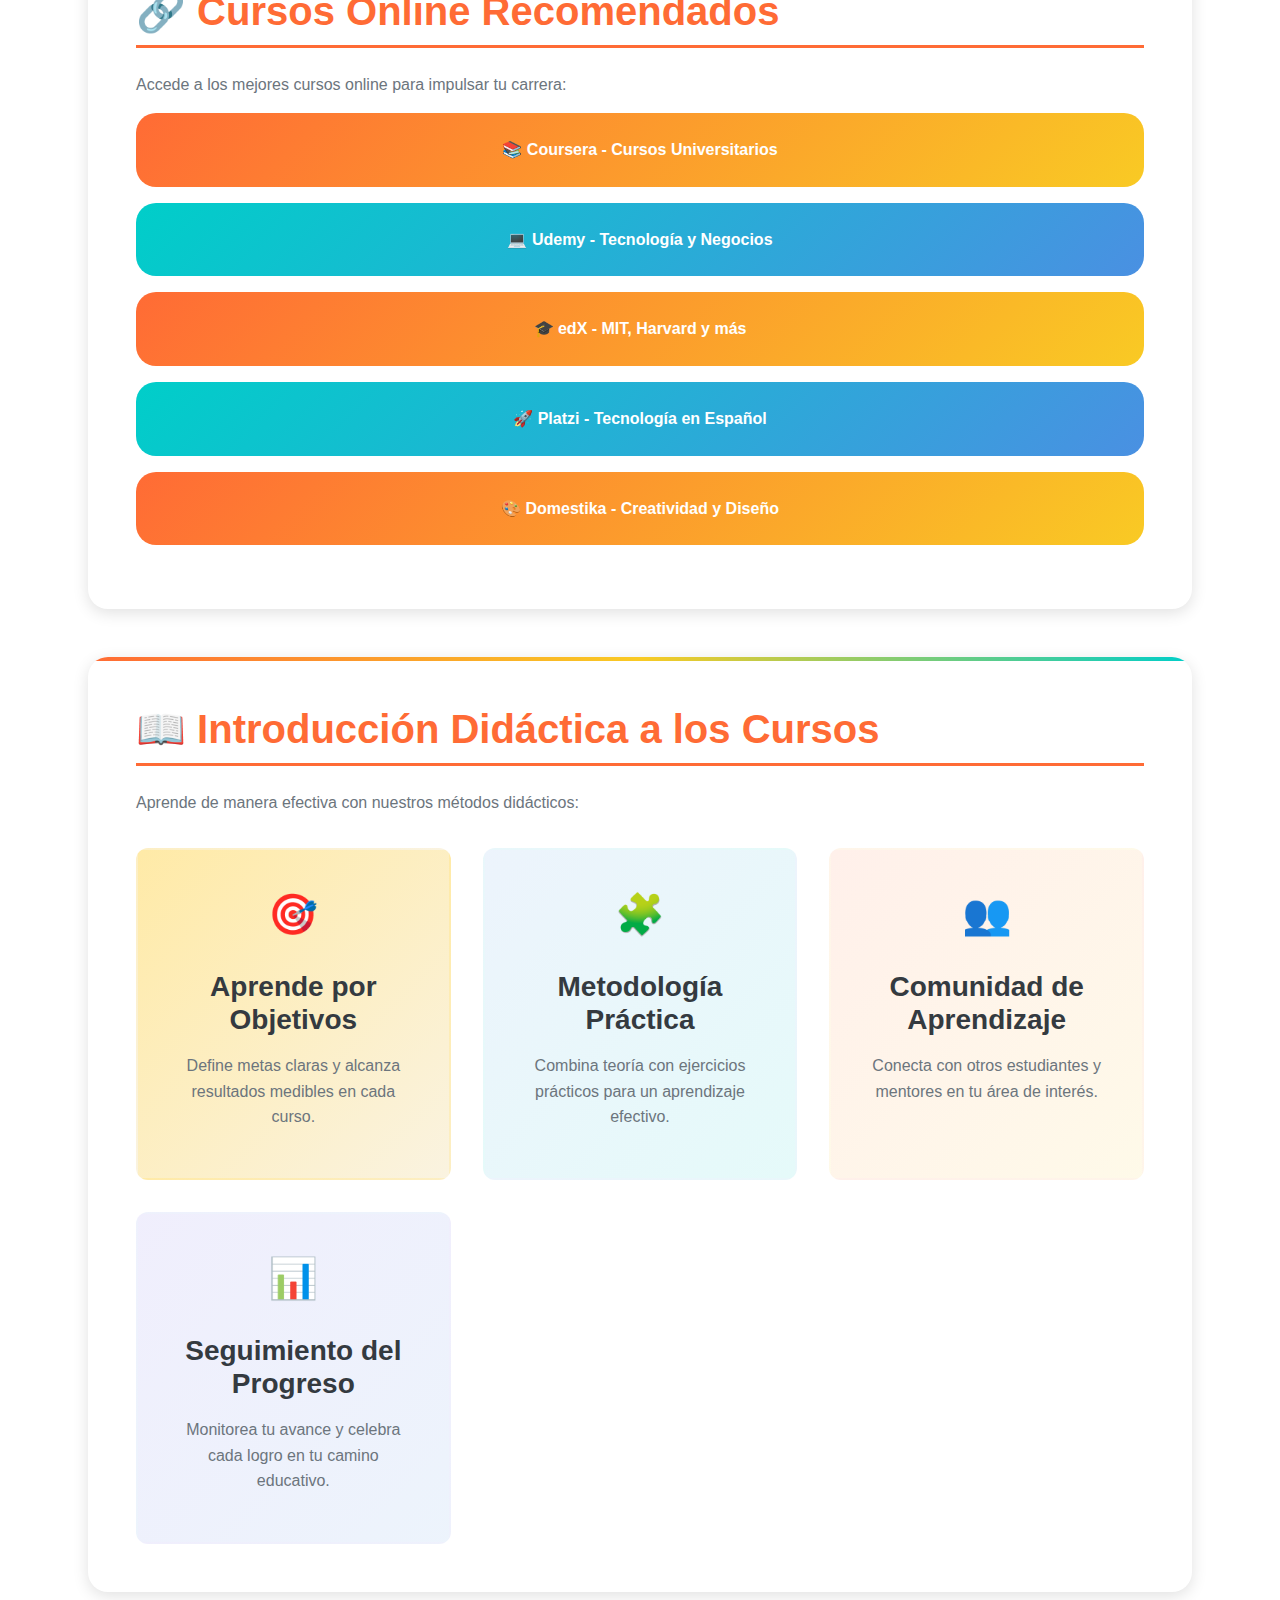
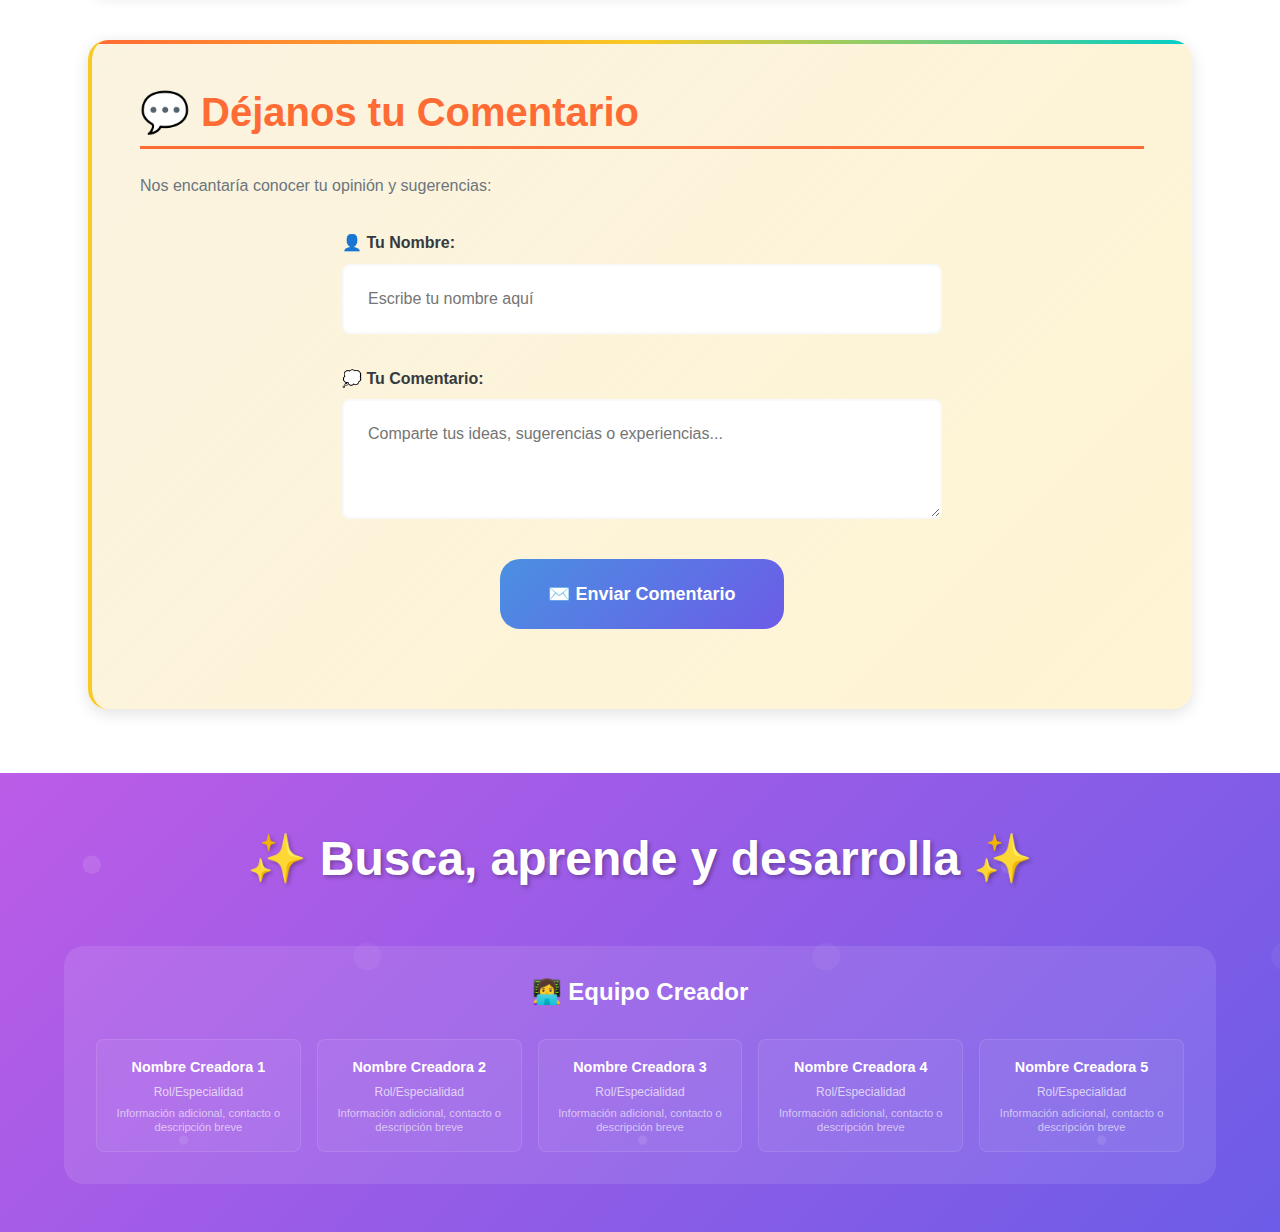
<file: website_grupo_3b[1].html>
<!DOCTYPE html>
<html lang="es">
<head>
    <meta charset="UTF-8">
    <meta name="viewport" content="width=device-width, initial-scale=1.0">
    <title>Aprendiendo Fácil</title>
    <link rel="stylesheet" href="styles[1].css">
</head>
<body>
<!-- Header superior estilo Coursera -->
<header class="header">
    <a href="#" class="logo">🎓 Aprendiendo Fácil</a>
    
    <div class="search-container">
        <div class="search-wrapper">
            <input 
                type="text" 
                class="search-input" 
                placeholder="¿Qué deseas aprender?"
                id="searchInput"
            >
            <span class="search-icon">🔍</span>
        </div>
    </div>
    
    <nav class="nav-links">
        <a href="#" class="nav-link">Cursos</a>
        <a href="#" class="nav-link">Test Vocacional</a>
        <a href="#" class="nav-link">Blog</a>
        <a href="#" class="nav-btn">Únete gratis</a>
    </nav>
</header>
    <div class="container">
        <header>
            <h1>🎓 Aprendiendo Fácil</h1>
            <p class="subtitle">Tu camino hacia el conocimiento comienza aquí</p>
        </header>
    <!-- Sección de Bienvenida con Videos -->
    <section class="intro-videos">
        <h1 class="video-title">🎥 Comenzá tu recorrido</h1>
        <p class="video-subtitle">Mirá estos videos para entender cómo comenzar a aprender con nosotros</p>
        <div class="video-grid">
            <div class="video-wrapper">
                <iframe src="https://www.youtube.com/embed/zleGVHjgLnY" frameborder="0" allowfullscreen></iframe>
            </div>
            <div class="video-wrapper">
                <iframe src="https://www.youtube.com/embed/V51bTPmFgRs" frameborder="0" allowfullscreen></iframe>
            </div>
        </div>
    </section>

    <div class="container">
        <!-- Sección Test Vocacional -->
        <div class="section">
            <h2>🔍 Test Vocacional</h2>
            <p>Descubre tu vocación y encuentra el camino profesional perfecto para ti.</p>
            <div class="test-container">
                <div class="test-card" onclick="showTestAlert('Personalidad')">
                    <div class="icon">🧠</div>
                    <h3>Test de Personalidad</h3>
                    <p>Conoce tus fortalezas y preferencias</p>
                </div>
                <div class="test-card" onclick="showTestAlert('Intereses')">
                    <div class="icon">❤️</div>
                    <h3>Test de Intereses</h3>
                    <p>Explora qué te apasiona realmente</p>
                </div>
                <div class="test-card" onclick="showTestAlert('Habilidades')">
                    <div class="icon">⚡</div>
                    <h3>Test de Habilidades</h3>
                    <p>Identifica tus talentos naturales</p>
                </div>
            </div>
        </div>

        <!-- Sección Links de Cursos -->
        <div class="section">
            <h2>🔗 Cursos Online Recomendados</h2>
            <p>Accede a los mejores cursos online para impulsar tu carrera:</p>
            
            <a href="https://www.coursera.org" class="course-link" target="_blank">
                📚 Coursera - Cursos Universitarios
            </a>
            
            <a href="https://www.udemy.com" class="course-link" target="_blank">
                💻 Udemy - Tecnología y Negocios
            </a>
            
            <a href="https://www.edx.org" class="course-link" target="_blank">
                🎓 edX - MIT, Harvard y más
            </a>
            
            <a href="https://www.platzi.com" class="course-link" target="_blank">
                🚀 Platzi - Tecnología en Español
            </a>
            
            <a href="https://www.domestika.org" class="course-link" target="_blank">
                🎨 Domestika - Creatividad y Diseño
            </a>
        </div>

        <!-- Sección Introducción Didáctica -->
        <div class="section">
            <h2>📖 Introducción Didáctica a los Cursos</h2>
            <p>Aprende de manera efectiva con nuestros métodos didácticos:</p>
            
            <div class="intro-grid">
                <div class="intro-card">
                    <div class="icon">🎯</div>
                    <h3>Aprende por Objetivos</h3>
                    <p>Define metas claras y alcanza resultados medibles en cada curso.</p>
                </div>
                
                <div class="intro-card">
                    <div class="icon">🧩</div>
                    <h3>Metodología Práctica</h3>
                    <p>Combina teoría con ejercicios prácticos para un aprendizaje efectivo.</p>
                </div>
                
                <div class="intro-card">
                    <div class="icon">👥</div>
                    <h3>Comunidad de Aprendizaje</h3>
                    <p>Conecta con otros estudiantes y mentores en tu área de interés.</p>
                </div>
                
                <div class="intro-card">
                    <div class="icon">📊</div>
                    <h3>Seguimiento del Progreso</h3>
                    <p>Monitorea tu avance y celebra cada logro en tu camino educativo.</p>
                </div>
            </div>
        </div>

        <!-- Formulario de Contacto -->
        <div class="section form-section">
            <h2>💬 Déjanos tu Comentario</h2>
            <p>Nos encantaría conocer tu opinión y sugerencias:</p>
            
            <div class="form-container">
                <form id="commentForm" onsubmit="return validateForm(document.getElementById('nombre').value, document.getElementById('comentario').value)">
                    <div class="form-group">
                        <label for="nombre">👤 Tu Nombre:</label>
                        <input type="text" id="nombre" name="nombre" placeholder="Escribe tu nombre aquí">
                    </div>
                            <div class="form-group">
                        <label for="comentario">💭 Tu Comentario:</label>
                        <textarea id="comentario" name="comentario" placeholder="Comparte tus ideas, sugerencias o experiencias..."></textarea>
                    </div>
                    
                    <button type="submit" class="submit-btn">
                        ✉️ Enviar Comentario
                    </button>
                </form>
            </div>
        </div>
    </div>

    <script src="Java.js"></script>
    <!-- Footer -->
<footer class="footer">
    <div class="container">
        <div class="footer-content">
            <div class="footer-legend">
                ✨ Busca, aprende y desarrolla ✨
            </div>
            
            <div class="creators-section">
                <h3 class="creators-title">👩‍💻 Equipo Creador</h3>
                <div class="creators-grid">
                    <div class="creator-card">
                        <div class="creator-name">Nombre Creadora 1</div>
                        <div class="creator-role">Rol/Especialidad</div>
                        <div class="creator-info">Información adicional, contacto o descripción breve</div>
                    </div>
                    
                    <div class="creator-card">
                        <div class="creator-name">Nombre Creadora 2</div>
                        <div class="creator-role">Rol/Especialidad</div>
                        <div class="creator-info">Información adicional, contacto o descripción breve</div>
                    </div>
                    
                    <div class="creator-card">
                        <div class="creator-name">Nombre Creadora 3</div>
                        <div class="creator-role">Rol/Especialidad</div>
                        <div class="creator-info">Información adicional, contacto o descripción breve</div>
                    </div>
                    
                    <div class="creator-card">
                        <div class="creator-name">Nombre Creadora 4</div>
                        <div class="creator-role">Rol/Especialidad</div>
                        <div class="creator-info">Información adicional, contacto o descripción breve</div>
                    </div>
                    
                    <div class="creator-card">
                        <div class="creator-name">Nombre Creadora 5</div>
                        <div class="creator-role">Rol/Especialidad</div>
                        <div class="creator-info">Información adicional, contacto o descripción breve</div>
                    </div>
                </div>
            </div>
        </div>
    </div>
</footer>
</body>
</html>
</file>
<file: styles[1].css>
/* === VARIABLES CSS BASADAS EN EL MOODBOARD === */
:root {
  /* Colores principales del moodboard */
  --color-primary-orange: #FF6B35;
  --color-primary-blue: #4A90E2;
  --color-accent-yellow: #F9CA24;
  --color-accent-cyan: #00CEC9;
  --color-accent-purple: #6C5CE7;
  
  /* Colores neutrales */
  --color-bg-light: #FFEAA7;
  --color-bg-cream: #FAF3E0;
  --color-white: #FFFFFF;
  --color-gray-light: #F8F9FA;
  --color-gray-medium: #6C757D;
  --color-gray-dark: #343A40;
  
  /* Tipografía */
--font-primary: 'Avenir', 'Avenir Next', sans-serif;
--font-secondary: 'Avenir', 'Avenir Next', sans-serif;
--font-display: 'Avenir', 'Avenir Next', sans-serif;
  
  /* Espaciado */
  --spacing-xs: 0.5rem;
  --spacing-sm: 1rem;
  --spacing-md: 1.5rem;
  --spacing-lg: 2rem;
  --spacing-xl: 3rem;
  --spacing-xxl: 4rem;
  
  /* Bordes y sombras */
  --border-radius-sm: 8px;
  --border-radius-md: 12px;
  --border-radius-lg: 20px;
  --border-radius-xl: 24px;
  
  --shadow-sm: 0 2px 8px rgba(0, 0, 0, 0.08);
  --shadow-md: 0 4px 16px rgba(0, 0, 0, 0.12);
  --shadow-lg: 0 8px 32px rgba(0, 0, 0, 0.16);
  --shadow-colored: 0 8px 24px rgba(74, 144, 226, 0.2);
}

/* === RESET Y BASE === */
* {
  margin: 0;
  padding: 0;
  box-sizing: border-box;
}

body {
  font-family: var(--font-primary);
  line-height: 1.6;
  color: var(--color-gray-dark);
  background: linear-gradient(135deg, var(--color-bg-cream) 0%, var(--color-white) 100%);
  font-size: 16px;
  overflow-x: hidden;
}

/* === TIPOGRAFÍA === */
h1, h2, h3, h4, h5, h6 {
  font-family: var(--font-display);
  font-weight: 700;
  line-height: 1.2;
  margin-bottom: var(--spacing-sm);
}

h1 {
  font-size: clamp(2rem, 5vw, 3.5rem);
  color: var(--color-primary-blue);
  text-shadow: 2px 2px 4px rgba(0, 0, 0, 0.1);
}

h2 {
  font-size: clamp(1.5rem, 4vw, 2.5rem);
  color: var(--color-primary-orange);
  border-bottom: 3px solid var(--color-primary-orange);
  padding-bottom: 10px;
  margin-bottom: var(--spacing-md);
}

h3 {
  font-size: clamp(1.25rem, 3vw, 1.75rem);
  color: var(--color-gray-dark);
}

p {
  font-family: var(--font-secondary);
  margin-bottom: var(--spacing-sm);
  color: var(--color-gray-medium);
}

/* === LAYOUT PRINCIPAL === */
.container {
  max-width: 1200px;
  margin: 0 auto;
  padding: 0 var(--spacing-md);
}

/* === HEADER === */
header {
  text-align: center;
  margin-bottom: 40px;
  background: linear-gradient(135deg, var(--color-primary-blue) 0%, var(--color-accent-purple) 100%);
  padding: var(--spacing-xl);
  border-radius: var(--border-radius-xl);
  box-shadow: var(--shadow-lg);
  position: relative;
  overflow: hidden;
}

header h1 {
  color: var(--color-white);
  position: relative;
  z-index: 2;
}

.subtitle {
  color: rgba(255, 255, 255, 0.9);
  font-size: 1.2em;
  font-family: var(--font-secondary);
  position: relative;
  z-index: 2;
}
/* Hero Banner Azul */
.hero {
    background: linear-gradient(to right, #5a8dee, #6a82fb);
    padding: 50px 30px;
    border-radius: 25px;
    color: white;
    margin: 40px auto;
    max-width: 90%;
    text-align: center;
    box-shadow: 0 4px 10px rgba(0, 0, 0, 0.15);
    overflow: hidden; /* necesario para que no se salga */
}
.hero h1 {
    color: white;
}
.hero h1 {
    font-size: 2.8rem;
    margin-bottom: 10px;
}
.hero .subtitle {
    font-size: 1.3rem;
    margin: 0;
}
/* Partículas flotantes */
.hero::before,
.hero::after {
    content: '';
    position: absolute;
    width: 100%;
    height: 100%;
    top: 0;
    left: 0;
    background-image: radial-gradient(white 1px, transparent 1px);
    background-size: 30px 30px;
    opacity: 0.2;
    animation: float 20s linear infinite;
    z-index: 0;
}

.hero::after {
    background-size: 40px 40px;
    animation-duration: 25s;
    opacity: 0.15;
}

@keyframes float {
    0% {
        background-position: 0 0;
    }
    100% {
        background-position: 100px 100px;
    }
}

/* Asegurarse de que el contenido esté encima del efecto */
.hero * {
    position: relative;
    z-index: 1;
}
.container .hero {
  max-width: none;
  width: 98vw;  /* casi todo el ancho */
  margin-left: calc(-49vw + 50%);  /* un poco menos que 50vw para compensar padding */
  margin-right: calc(-49vw + 50%);
  padding: 50px 15px; /* espacio interno igual en ambos lados */
  border-radius: 25px;
  background: linear-gradient(to right, #5a8dee, #6a82fb);
  color: white;
  box-shadow: 0 4px 10px rgba(0, 0, 0, 0.15);
  overflow: hidden;
  position: relative;
  text-align: center;
}
/* === SECCIONES === */
.section {
  background: var(--color-white);
  margin: var(--spacing-xl) 0;
  padding: var(--spacing-xl);
  border-radius: var(--border-radius-lg);
  box-shadow: var(--shadow-md);
  transition: all 0.3s ease;
  position: relative;
  overflow: hidden;
}

.section::before {
  content: '';
  position: absolute;
  top: 0;
  left: 0;
  width: 100%;
  height: 4px;
  background: linear-gradient(90deg, var(--color-primary-orange), var(--color-accent-yellow), var(--color-accent-cyan));
}

.section:hover {
  transform: translateY(-5px);
  box-shadow: var(--shadow-lg);
}

/* === CONTENEDORES ESPECÍFICOS === */
.test-container {
  display: grid;
  grid-template-columns: repeat(auto-fit, minmax(300px, 1fr));
  gap: var(--spacing-lg);
  margin-top: var(--spacing-lg);
}

.test-card {
  background: linear-gradient(135deg, var(--color-primary-orange) 0%, var(--color-accent-yellow) 100%);
  color: var(--color-white);
  padding: var(--spacing-lg);
  border-radius: var(--border-radius-md);
  text-align: center;
  cursor: pointer;
  transition: all 0.3s ease;
  position: relative;
  overflow: hidden;
}

.test-card::before {
  content: '';
  position: absolute;
  top: -50%;
  left: -50%;
  width: 200%;
  height: 200%;
  background: radial-gradient(circle, rgba(255,255,255,0.1) 0%, transparent 70%);
  transition: transform 0.6s ease;
  transform: scale(0);
}

.test-card:hover::before {
  transform: scale(1);
}

.test-card:hover {
  transform: scale(1.05) rotate(1deg);
  box-shadow: var(--shadow-lg);
}

.test-card:nth-child(2) {
  background: linear-gradient(135deg, var(--color-primary-blue) 0%, var(--color-accent-cyan) 100%);
}

.test-card:nth-child(3) {
  background: linear-gradient(135deg, var(--color-accent-purple) 0%, var(--color-primary-blue) 100%);
}

/* === ENLACES DE CURSOS === */
.course-link {
  display: block;
  background: linear-gradient(135deg, var(--color-accent-cyan) 0%, var(--color-primary-blue) 100%);
  color: var(--color-white);
  text-decoration: none;
  padding: var(--spacing-md) var(--spacing-lg);
  margin: var(--spacing-sm) 0;
  border-radius: var(--border-radius-lg);
  transition: all 0.3s ease;
  text-align: center;
  font-weight: 600;
  position: relative;
  overflow: hidden;
}

.course-link::before {
  content: '';
  position: absolute;
  top: 0;
  left: -100%;
  width: 100%;
  height: 100%;
  background: linear-gradient(90deg, transparent, rgba(255,255,255,0.2), transparent);
  transition: left 0.5s ease;
}

.course-link:hover::before {
  left: 100%;
}

.course-link:hover {
  transform: translateX(10px);
  box-shadow: var(--shadow-colored);
}

.course-link:nth-child(odd) {
  background: linear-gradient(135deg, var(--color-primary-orange) 0%, var(--color-accent-yellow) 100%);
}

/* === GRID DE INTRODUCCIÓN === */
.intro-grid {
  display: grid;
  grid-template-columns: repeat(auto-fit, minmax(250px, 1fr));
  gap: var(--spacing-lg);
  margin-top: var(--spacing-lg);
}

.intro-card {
  background: linear-gradient(135deg, var(--color-bg-light) 0%, var(--color-bg-cream) 100%);
  padding: var(--spacing-lg);
  border-radius: var(--border-radius-md);
  text-align: center;
  transition: all 0.3s ease;
  border: 2px solid transparent;
}

.intro-card:hover {
  transform: translateY(-8px);
  border-color: var(--color-primary-blue);
  box-shadow: var(--shadow-md);
}

.intro-card:nth-child(2) {
  background: linear-gradient(135deg, rgba(74, 144, 226, 0.1) 0%, rgba(0, 206, 201, 0.1) 100%);
}

.intro-card:nth-child(3) {
  background: linear-gradient(135deg, rgba(255, 107, 53, 0.1) 0%, rgba(249, 202, 36, 0.1) 100%);
}

.intro-card:nth-child(4) {
  background: linear-gradient(135deg, rgba(108, 92, 231, 0.1) 0%, rgba(74, 144, 226, 0.1) 100%);
}

/* === FORMULARIO === */
.form-section {
  background: linear-gradient(135deg, var(--color-bg-cream) 0%, rgba(255, 234, 167, 0.5) 100%);
  border-left: 4px solid var(--color-accent-yellow);
}

.form-container {
  max-width: 600px;
  margin: 0 auto;
}

.form-group {
  margin: var(--spacing-lg) 0;
}

label {
  display: block;
  margin-bottom: var(--spacing-xs);
  font-weight: 600;
  color: var(--color-gray-dark);
  font-family: var(--font-secondary);
}

input, textarea {
  width: 100%;
  padding: var(--spacing-md);
  border: 2px solid var(--color-gray-light);
  border-radius: var(--border-radius-sm);
  font-size: 16px;
  font-family: var(--font-primary);
  transition: all 0.3s ease;
}

input:focus, textarea:focus {
  outline: none;
  border-color: var(--color-primary-blue);
  box-shadow: 0 0 0 3px rgba(74, 144, 226, 0.1);
  transform: translateY(-2px);
}

textarea {
  height: 120px;
  resize: vertical;
}

.submit-btn {
  background: linear-gradient(135deg, var(--color-primary-blue) 0%, var(--color-accent-purple) 100%);
  color: var(--color-white);
  padding: var(--spacing-md) var(--spacing-xl);
  border: none;
  border-radius: var(--border-radius-lg);
  font-size: 18px;
  font-weight: 600;
  cursor: pointer;
  transition: all 0.3s ease;
  display: block;
  margin: var(--spacing-lg) auto;
  font-family: var(--font-secondary);
  position: relative;
  overflow: hidden;
}

.submit-btn::before {
  content: '';
  position: absolute;
  top: 50%;
  left: 50%;
  width: 0;
  height: 0;
  background: rgba(255, 255, 255, 0.2);
  border-radius: 50%;
  transition: all 0.3s ease;
  transform: translate(-50%, -50%);
}

.submit-btn:hover::before {
  width: 300px;
  height: 300px;
}

.submit-btn:hover {
  transform: translateY(-3px);
  box-shadow: var(--shadow-colored);
}

/* === ICONOS === */
.icon {
  font-size: 2.5em;
  margin-bottom: var(--spacing-md);
  display: block;
}

/* === ANIMACIONES === */
@keyframes fadeInUp {
  from {
    opacity: 0;
    transform: translateY(30px);
  }
  to {
    opacity: 1;
    transform: translateY(0);
  }
}

.section {
  animation: fadeInUp 0.6s ease forwards;
}

.section:nth-child(2) { animation-delay: 0.1s; }
.section:nth-child(3) { animation-delay: 0.2s; }
.section:nth-child(4) { animation-delay: 0.3s; }
.section:nth-child(5) { animation-delay: 0.4s; }

/* === RESPONSIVE === */
@media (max-width: 768px) {
  .container {
    padding: 0 var(--spacing-sm);
  }
  
  header {
    padding: var(--spacing-lg);
  }
  
  .section {
    padding: var(--spacing-lg);
    margin: var(--spacing-lg) 0;
  }
  
  .test-container,
  .intro-grid {
    grid-template-columns: 1fr;
    gap: var(--spacing-md);
  }
  
  .test-card,
  .intro-card {
    padding: var(--spacing-md);
  }
  
  .course-link {
    padding: var(--spacing-sm) var(--spacing-md);
  }
}

@media (max-width: 480px) {
  :root {
    --spacing-xl: 2rem;
    --spacing-xxl: 3rem;
  }
  
  header {
    padding: var(--spacing-md);
  }
  
  .section {
    padding: var(--spacing-md);
  }
  
  .form-container {
    padding: 0 var(--spacing-sm);
  }
  
  .submit-btn {
    padding: var(--spacing-sm) var(--spacing-lg);
    font-size: 16px;
  }
}
/* === FOOTER === */
.footer {
  background: linear-gradient(135deg, #bc5ce7 0%, var(--color-accent-purple) 100%);
  color: var(--color-white);
  padding: var(--spacing-xl) 0;
  text-align: center;
  margin-top: var(--spacing-xxl);
  position: relative;
  overflow: hidden;
   width: 100vw;
  margin-left: calc(50% - 50vw);
  margin-right: calc(50% - 50vw);
}
.footer .container {
  max-width: 1200px;
  margin: 0 auto;
  padding: 0 var(--spacing-md);
}
.footer::before {
  content: '';
  position: absolute;
  top: 0;
  left: 0;
  right: 0;
  bottom: 0;
  background: url('data:image/svg+xml,<svg xmlns="http://www.w3.org/2000/svg" viewBox="0 0 100 100"><circle cx="20" cy="20" r="2" fill="rgba(255,255,255,0.1)"/><circle cx="80" cy="40" r="3" fill="rgba(255,255,255,0.05)"/><circle cx="40" cy="80" r="1" fill="rgba(255,255,255,0.1)"/></svg>');
}

.footer-content {
  position: relative;
  z-index: 2;
}

.footer-legend {
  font-size: clamp(2rem, 5vw, 3rem);
  font-family: var(--font-display);
  font-weight: 700;
  margin-bottom: var(--spacing-xl);
  text-shadow: 2px 2px 4px rgba(0, 0, 0, 0.3);
}

.creators-section {
  background: rgba(255, 255, 255, 0.1);
  padding: var(--spacing-lg);
  border-radius: var(--border-radius-lg);
  margin-top: var(--spacing-lg);
}

.creators-title {
  font-size: 1.5rem;
  font-family: var(--font-display);
  margin-bottom: var(--spacing-lg);
  color: var(--color-white);
}

.creators-grid {
  display: grid;
  grid-template-columns: repeat(auto-fit, minmax(160px, 1fr));
  gap: var(--spacing-sm);
}

.creator-card {
  background: rgba(255, 255, 255, 0.05);
  padding: var(--spacing-sm);
  border-radius: var(--border-radius-sm);
  border: 1px solid rgba(255, 255, 255, 0.1);
  transition: all 0.3s ease;
}

.creator-card:hover {
  background: rgba(255, 255, 255, 0.08);
  transform: translateY(-2px);
  box-shadow: 0 4px 12px rgba(0, 0, 0, 0.1);
}

.creator-name {
  font-size: 0.9rem;
  font-weight: 600;
  color: var(--color-white);
  margin-bottom: calc(var(--spacing-xs) * 0.5);
  font-family: var(--font-secondary);
}

.creator-role {
  font-size: 0.75rem;
  color: rgba(255, 255, 255, 0.7);
  margin-bottom: calc(var(--spacing-xs) * 0.5);
}

.creator-info {
  font-size: 0.7rem;
  color: rgba(255, 255, 255, 0.6);
  line-height: 1.3;
}
/* === RESPONSIVE PARA FOOTER === */
@media (max-width: 768px) {
  .creators-grid {
    grid-template-columns: 1fr;
  }
  
  .footer {
    padding: var(--spacing-lg) 0;
  }
  
  .creators-section {
    padding: var(--spacing-md);
  }
}

@media (max-width: 480px) {
  .footer-legend {
    font-size: 1.5rem;
  }
  
  .creators-grid {
    gap: var(--spacing-sm);
  }
  
  .creator-card {
    padding: var(--spacing-sm);
  }
}
.intro-videos {
    padding: 4rem 1rem 2rem;
    text-align: center;
    background-color: rgba(255, 255, 255, 0.05);
    color: white;
    backdrop-filter: blur(3px);
}

.video-title {
    font-size: 2.5rem;
    margin-bottom: 0.5rem;
}

.video-subtitle {
    font-size: 1.2rem;
    margin-bottom: 2rem;
}

.video-grid {
    display: flex;
    flex-direction: column;
    gap: 2rem;
    justify-content: center;
    align-items: center;
}

.video-wrapper {
    position: relative;
    width: 90%;
    max-width: 560px;
    aspect-ratio: 16 / 9;
    box-shadow: 0 0 15px rgba(255, 255, 255, 0.2);
    border-radius: 12px;
    overflow: hidden;
}

.video-wrapper iframe {
    width: 100%;
    height: 100%;
    border: none;
}

@media (min-width: 768px) {
    .video-grid {
        flex-direction: row;
    }
}

:root {
  --color-primary-orange: #FF6B35;
  --color-primary-blue: #4A90E2;
  --color-accent-yellow: #F9CA24;
  --color-accent-cyan: #00CEC9;
  --color-accent-purple: #6C5CE7;
  --color-bg-light: #FFEAA7;
  --color-bg-cream: #FAF3E0;
  --color-white: #FFFFFF;
  --color-gray-light: #F8F9FA;
  --color-gray-medium: #6C757D;
  --color-gray-dark: #343A40;
  --color-border: #E5E7EB;
  --font-primary: 'Inter', 'Segoe UI', Tahoma, Geneva, Verdana, sans-serif;
  --font-secondary: 'Poppins', Arial, sans-serif;
  --font-display: 'Montserrat', sans-serif;
  --spacing-xs: 0.5rem;
  --spacing-sm: 1rem;
  --spacing-md: 1.5rem;
  --spacing-lg: 2rem;
  --spacing-xl: 3rem;
  --border-radius-sm: 8px;
  --border-radius-md: 12px;
  --border-radius-lg: 20px;
  --border-radius-xl: 24px;
  --shadow-sm: 0 2px 8px rgba(0, 0, 0, 0.08);
  --shadow-md: 0 4px 16px rgba(0, 0, 0, 0.12);
  --shadow-lg: 0 8px 32px rgba(0, 0, 0, 0.16);
}

/* Reset básico */
* {
  margin: 0;
  padding: 0;
  box-sizing: border-box;
}

body {
  font-family: var(--font-primary);
  line-height: 1.6;
  color: var(--color-gray-dark);
  background: var(--color-white);
  padding: 0rem;
}

.container {
  max-width: 1200px;
  margin: 0 auto;
}

/* Header */
.header {
  display: flex;
  align-items: center;
  justify-content: space-between;
  padding: 1rem 2rem;
  background: var(--color-white);
  border-bottom: 1px solid var(--color-border);
  margin-bottom: 2rem;
  position: sticky;
  top: 0;
  z-index: 1000;
  background: var(--color-white);
  box-shadow: 0 2px 4px rgba(0,0,0,0.05);
}

.logo {
  font-family: var(--font-display);
  font-size: 1.2rem;
  font-weight: 700;
  color: var(--color-primary-blue);
  text-decoration: none;
  white-space: nowrap;
  flex-shrink: 0;
}

/* Barra de búsqueda */
.search-container {
  position: relative;
  flex: 1;
  max-width: 700px;
  margin: 0 2rem;
}

.search-wrapper {
  position: relative;
  display: flex;
  align-items: center;
}

.search-input {
  width: 100%;
  padding: 14px 16px 14px 50px;
  border: 2px solid var(--color-border);
  border-radius: var(--border-radius-xl);
  font-size: 16px;
  font-family: var(--font-primary);
  background: var(--color-white);
  color: var(--color-gray-dark);
  transition: all 0.2s ease;
  outline: none;
}

.search-input:focus {
  border-color: var(--color-primary-blue);
  box-shadow: 0 0 0 3px rgba(74, 144, 226, 0.1);
}

.search-input::placeholder {
  color: var(--color-gray-medium);
  font-size: 16px;
}

.search-icon {
  position: absolute;
  left: 16px;
  top: 50%;
  transform: translateY(-50%);
  color: var(--color-gray-medium);
  font-size: 18px;
  pointer-events: none;
  z-index: 2;
}

.search-input:focus + .search-icon {
  color: var(--color-primary-blue);
}

/* Navegación */
.nav-links {
  display: flex;
  gap: 2rem;
  align-items: center;
  flex-shrink: 0;
}

.nav-link {
  color: var(--color-gray-dark);
  text-decoration: none;
  font-weight: 500;
  transition: color 0.2s ease;
  white-space: nowrap;
}

.nav-link:hover {
  color: var(--color-primary-blue);
}

.nav-btn {
  background: var(--color-primary-blue);
  color: var(--color-white);
  padding: 10px 20px;
  border: none;
  border-radius: var(--border-radius-sm);
  font-weight: 600;
  cursor: pointer;
  transition: all 0.2s ease;
  text-decoration: none;
  font-size: 14px;
  white-space: nowrap;
}

.nav-btn:hover {
  background: var(--color-accent-purple);
  transform: translateY(-1px);
}

/* Responsive */
@media (max-width: 768px) {
  .header {
    flex-direction: column;
    gap: 1rem;
    padding: 1rem;
  }
  
  .search-container {
    max-width: 100%;
    margin: 0;
    order: 2;
  }
  
  .nav-links {
    gap: 1rem;
    order: 3;
  }
  
  .logo {
    order: 1;
  }
  
  .search-input {
    padding: 12px 14px 12px 45px;
    font-size: 15px;
  }
  
  .search-icon {
    left: 14px;
    font-size: 16px;
  }
}

@media (max-width: 480px) {
  .header {
    padding: 0.5rem;
  }
  
  .nav-links {
    flex-wrap: wrap;
    justify-content: center;
    gap: 0.5rem;
  }
  
  .nav-link {
    font-size: 14px;
  }
  
  .nav-btn {
    padding: 8px 16px;
    font-size: 13px;
  }
  
  .search-input {
    padding: 10px 12px 10px 40px;
    font-size: 14px;
  }
  
  .search-icon {
    left: 12px;
    font-size: 15px;
  }
}
.footer-closure {
  margin-top: var(--spacing-lg);
  padding: var(--spacing-md) 0;
  border-top: 2px solid rgba(255, 255, 255, 0.3);
  background: rgba(0, 0, 0, 0.1);
  font-size: 0.9rem;
  color: rgba(255, 255, 255, 0.8);
}

.footer-closure-text {
  font-weight: 500;
  margin-bottom: 0.5rem;
}

.footer-year {
  font-size: 0.8rem;
  opacity: 0.7;
}
</file>
